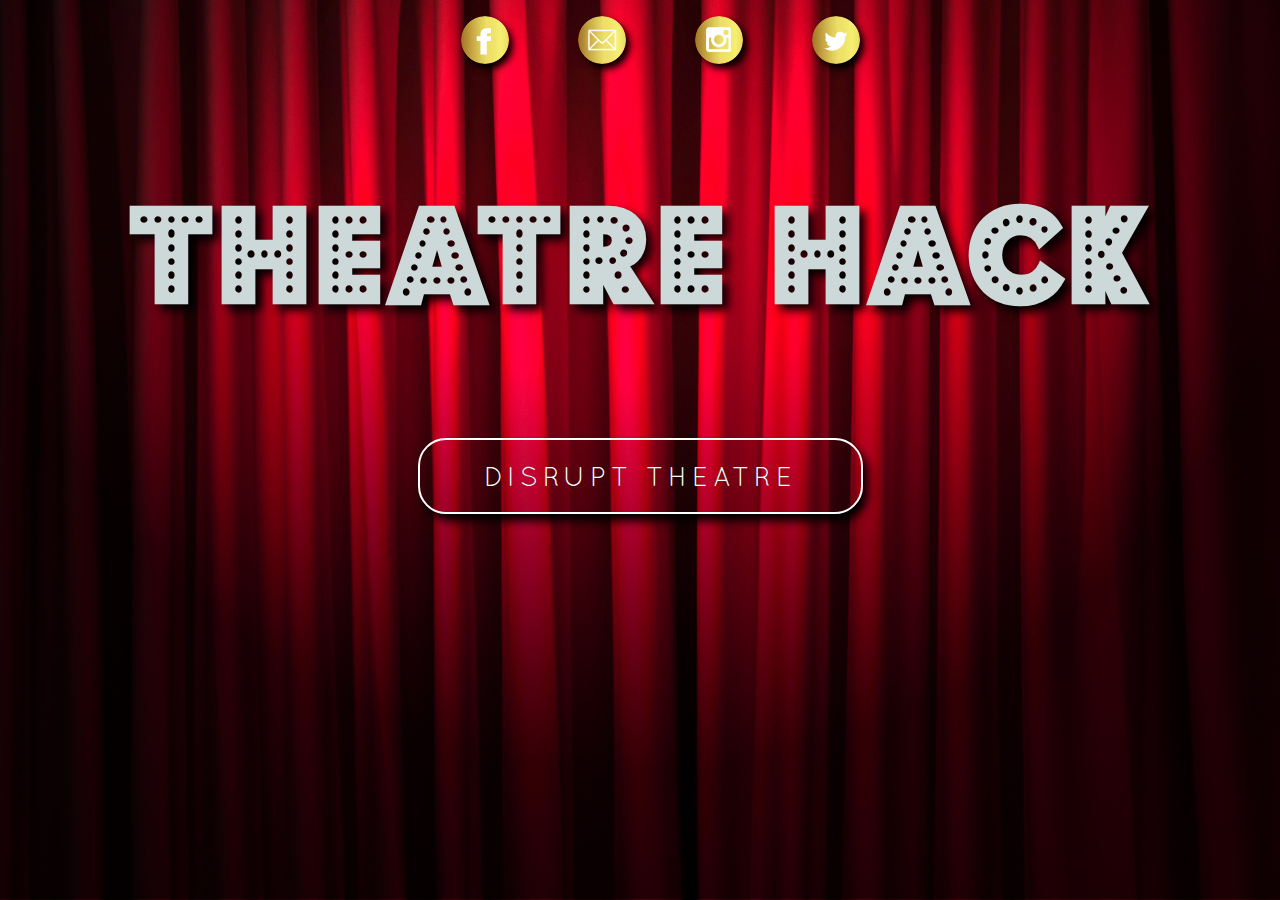
<file: index.html>
<!DOCTYPE HTML>
<html>
	<head>
        <meta name="viewport" content="width=device-width, initial-scale=1.0">
        <meta http-equiv="content-type" content="text/html; charset=ISO-8859-1">
        <meta content="width=device-width; initial-scale=1.0; maximum-scale=1.0;   user-scalable=0;" name="viewport">
        <header>
 		     <link rel="stylesheet" type="text/css" href="../static/style/index.css">

    <div class="socialbuttons">
    <ul li>
            <li><img src="../static/images/facebook.png"></li>
            <li><img src="../static/images/email.png"></li>
            <li><img src="../static/images/instagram.png"></li>
            <li><a target="_blank" href="https://twitter.com/TheatreHack_LDN"><img src="../static/images/twitter.png"></a></li>
    </ul li>
    </div>
 		
		<title>TheatreHack</title>
		
     
        </header>
	</head>
<body>
    <h1>theatre hack</h1>
       
    <a target="_blank" href="../templates/hackyourown.html" class="myButton">DISRUPT THEATRE</a>
    
    
</body>
</html>
</file>
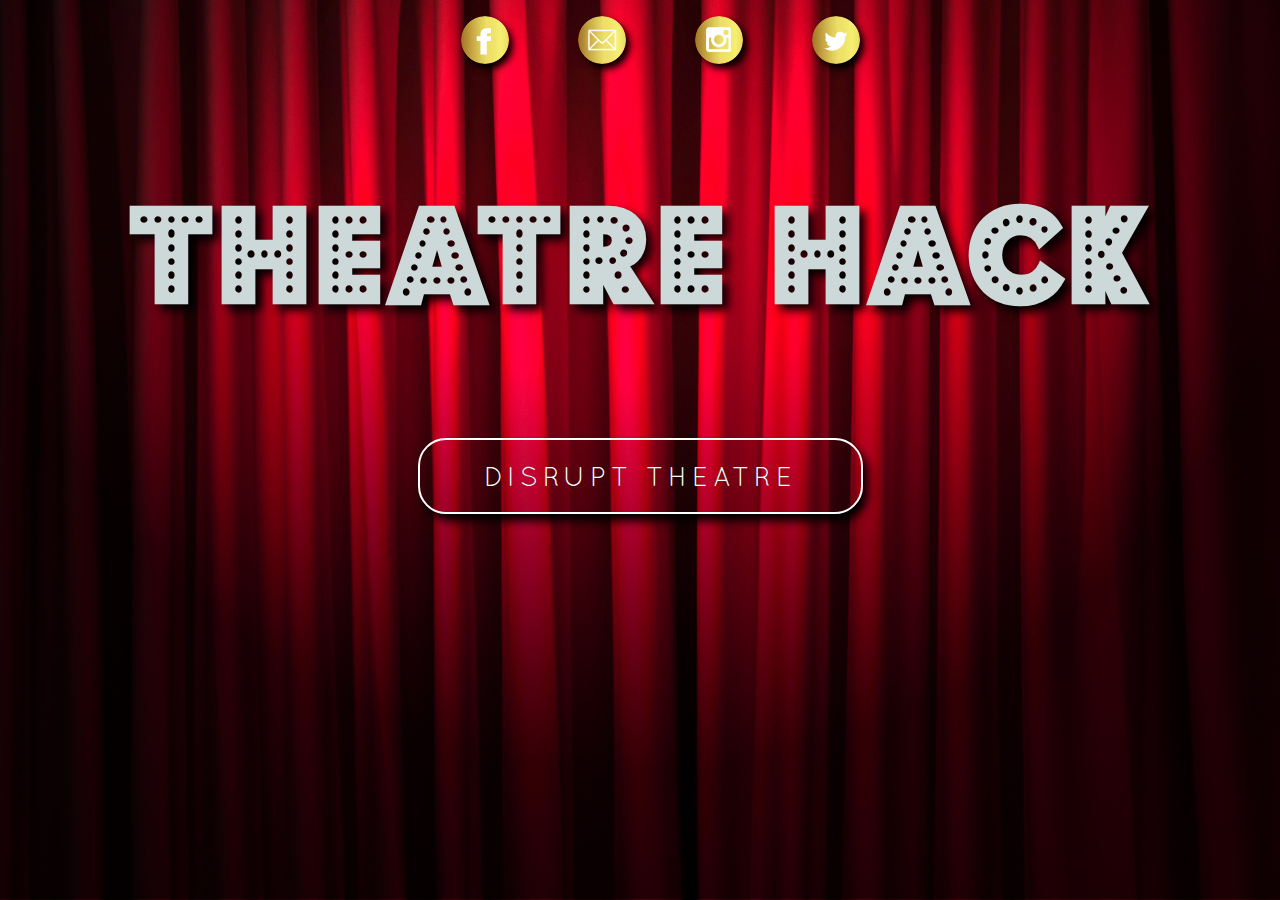
<file: templates/index.html>
<!DOCTYPE HTML>
<html>
	<head>
        <header>
 		     <link rel="stylesheet" type="text/css" href="../static/style/index.css">

    <div class="socialbuttons">
    <ul li>
            <li><img src="../static/images/facebook.png"></li>
            <li><img src="../static/images/email.png"></li>
            <li><img src="../static/images/instagram.png"></li>
            <li><a target="_blank" href="https://twitter.com/TheatreHack_LDN"><img src="../static/images/twitter.png"></a></li>
    </ul li>
    </div>
 		
		<title>TheatreHack</title>
		
     
        </header>
	</head>
<body>
    <h1>theatre hack</h1>
    <meta charset="utf-8">        
    <a target="_blank" href="hackyourown.html" class="myButton">DISRUPT THEATRE</a>
    
    
</body>
</html>
</file>
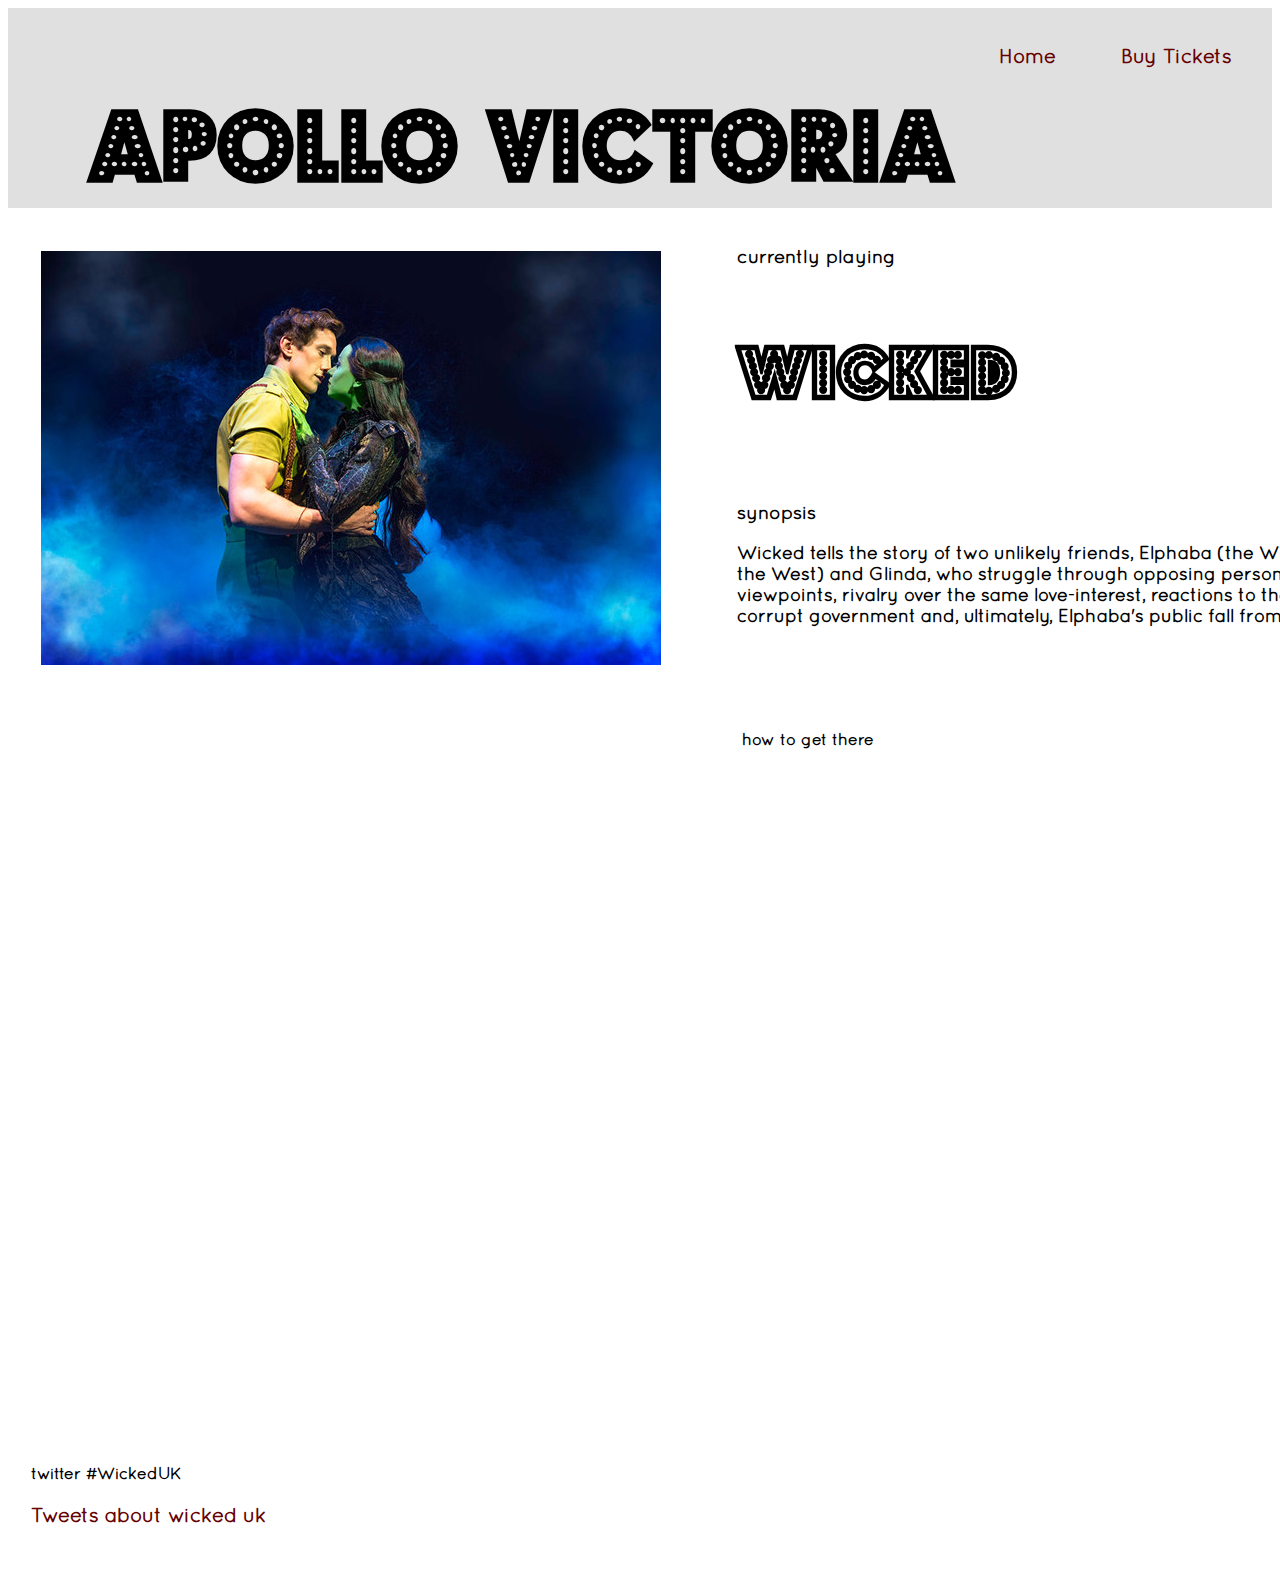
<file: templates/APOLLOVICTORIA.html>
<!doctype html>
<head>
	<link rel="stylesheet" type="text/css" href="../static/style/apollo.css">

	<header>
		<title>APOLLO VICTORIA</title>

		<h1>APOLLO VICTORIA</h1>
	<div class="topcorner">
		<ul li>
			<li><a href="DIY.html">Home</a></li>
			<li><a target="_blank" href="http://www.atgtickets.com/shows/wicked-tickets/">Buy Tickets</a></li>
		</ul li>
	</div>	
	</header>
</head>

<body>
	<div class="wrap">
	<div class= "picfix">
		<img src="../static/images/wicked.jpg">
	</div>
	<div class="what">
		<h3>currently playing</h3>
			<h2>WICKED</h2>
	</div>
	<div class="about">
		<h3>synopsis<h3>
			<p>Wicked tells the story of two unlikely friends, Elphaba (the Wicked Witch of the West) and Glinda, who struggle through opposing personalities and viewpoints, rivalry over the same love-interest, reactions to the Wizard's corrupt government and, ultimately, Elphaba's public fall from grace.</p>
	</div>

	<div class="google">
		<h4>how to get there</h4>
		
	<iframe
  width="550"
  height="625"
  frameborder="0" style="border:0"
  src="https://www.google.com/maps/embed/v1/place?key=AIzaSyCfXQSstVQLHJFhJORp_A5a0GEvn90v0sk
    &q=Apollo+Victoria,London+UK" allowfullscreen>
</iframe>
	

	

	</div>



	<div class="twitter">
		<h4>twitter #WickedUK<h4>

<a class="twitter-timeline" href="https://twitter.com/search?q=wicked%20uk" data-widget-id="710248565617135616">Tweets about wicked uk</a>
<script>!function(d,s,id){var js,fjs=d.getElementsByTagName(s)[0],p=/^http:/.test(d.location)?'http':'https';if(!d.getElementById(id)){js=d.createElement(s);js.id=id;js.src=p+"://platform.twitter.com/widgets.js";fjs.parentNode.insertBefore(js,fjs);}}(document,"script","twitter-wjs");</script>
	</div>
</div>
</body>
</html>
</file>
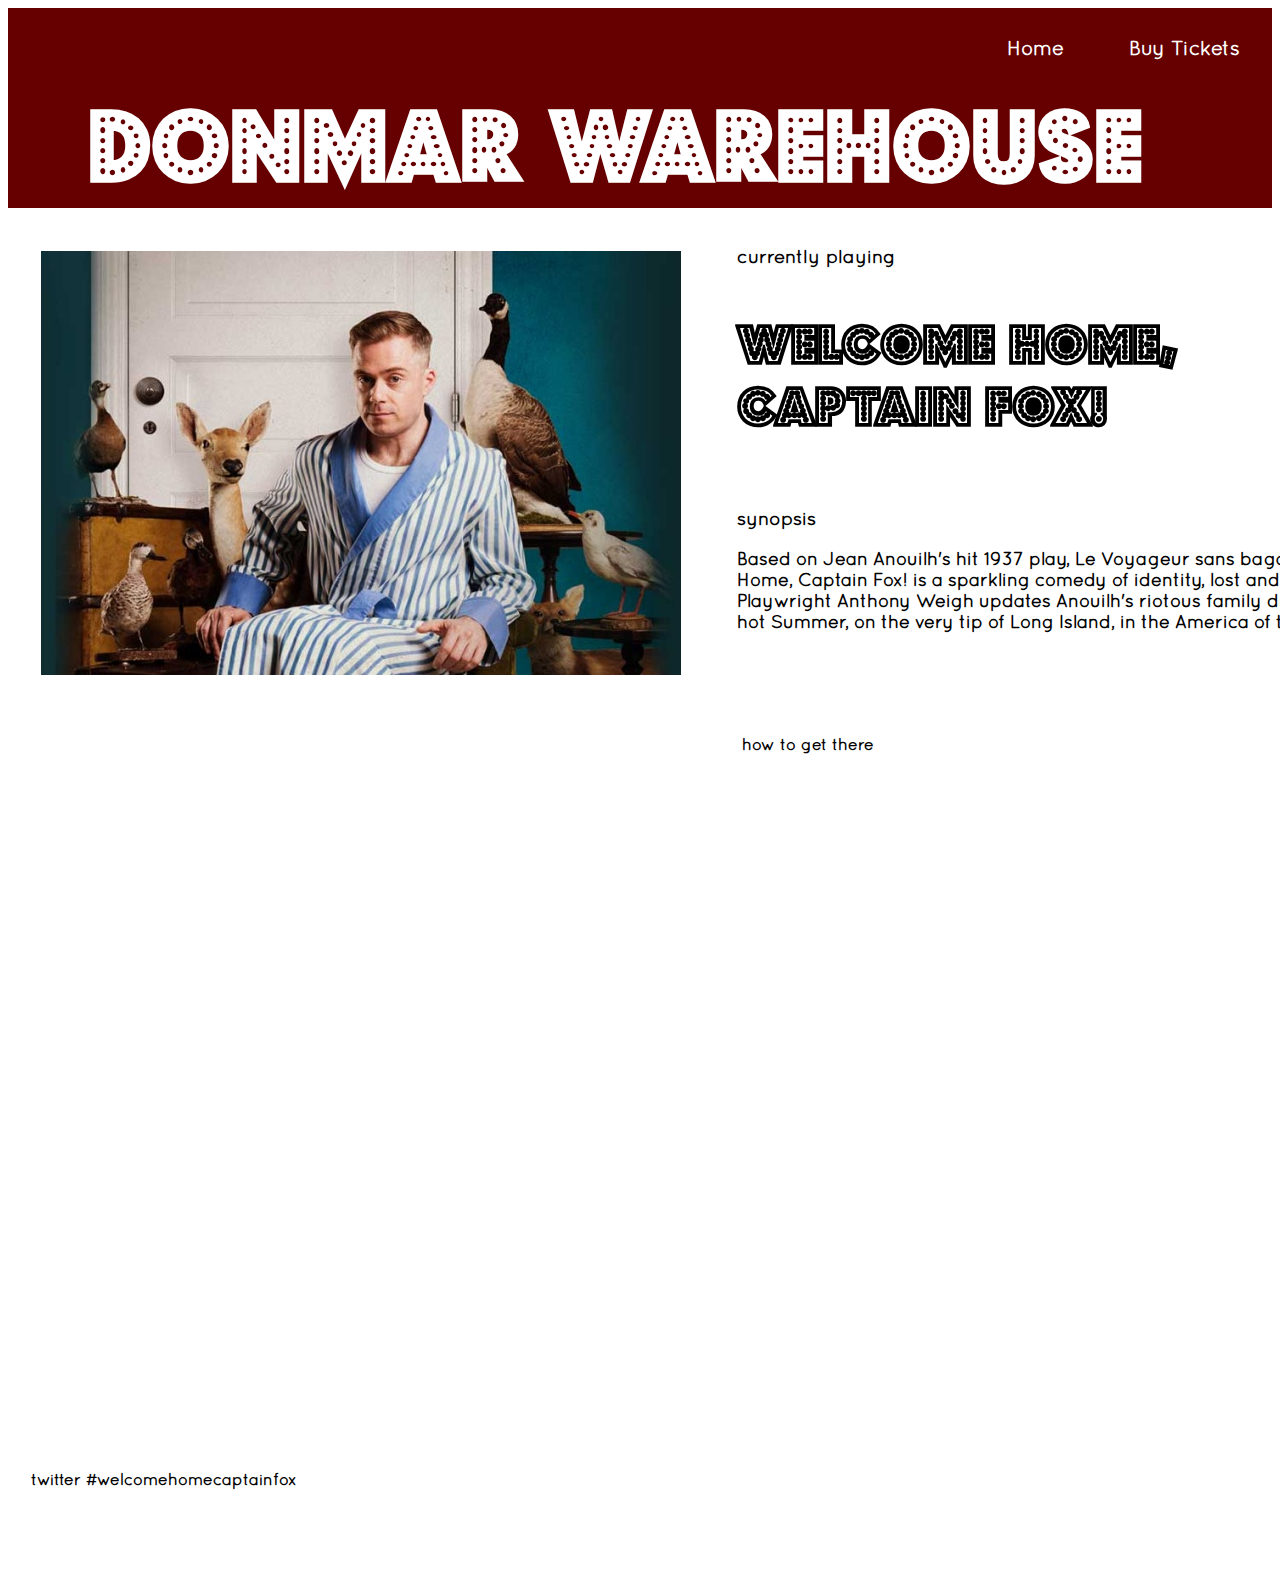
<file: templates/DONMAR.html>
<!doctype html>
<head>
	<link rel="stylesheet" type="text/css" href="../static/style/DONMAR.css">
	
	<header>
		<title>DONMAR WAREHOUSE</title>

		<h1>DONMAR WAREHOUSE</h1>
	<div class="topcorner">
		<ul li>
			<li><a href="DIY.html">Home</a></li>
			<li><a target="_blank" href="http://www.atgtickets.com/shows/welcome-home-captain-fox/donmar-warehouse/">Buy Tickets</a></li>
			
		</ul li>
	</div>	
	</header>
</head>

<body>
	<div class="wrap">
	<div class= "picfix">
		<img src="../static/images/fox2.jpg">
	</div>
	<div class="what">
		<h3>currently playing</h3>
			<h2>WELCOME HOME, CAPTAIN FOX!</h2>
	</div>
	<div class="about">
		<h3>synopsis<h3>
			<p>Based on Jean Anouilh's hit 1937 play, Le Voyageur sans bagage, Welcome Home, Captain Fox! is a sparkling comedy of identity, lost and found. Playwright Anthony Weigh updates Anouilh's riotous family drama to a long, hot Summer, on the very tip of Long Island, in the America of the late 1950's.</p>
	</div>

	<div class="google">
		<h4>how to get there</h4>
		
	<iframe
  width="550"
  height="625"
  frameborder="0" style="border:0"
  src="https://www.google.com/maps/embed/v1/place?key=AIzaSyCfXQSstVQLHJFhJORp_A5a0GEvn90v0sk
    &q=Donmar+Warehouse,London+UK" allowfullscreen>
	</iframe>
</div>

	<div class="twitter">
		<h4>twitter #welcomehomecaptainfox<h4>
	
	<a class="twitter-timeline" href="https://twitter.com/search?q=welcome%20home%20captain%20fox" data-widget-id="710196094198751233">Tweets about welcome home captain fox</a>
<script>!function(d,s,id){var js,fjs=d.getElementsByTagName(s)[0],p=/^http:/.test(d.location)?'http':'https';if(!d.getElementById(id)){js=d.createElement(s);js.id=id;js.src=p+"://platform.twitter.com/widgets.js";fjs.parentNode.insertBefore(js,fjs);}}(document,"script","twitter-wjs");</script>
	</div>
</div>



	
</div>
</body>
</html>
</file>
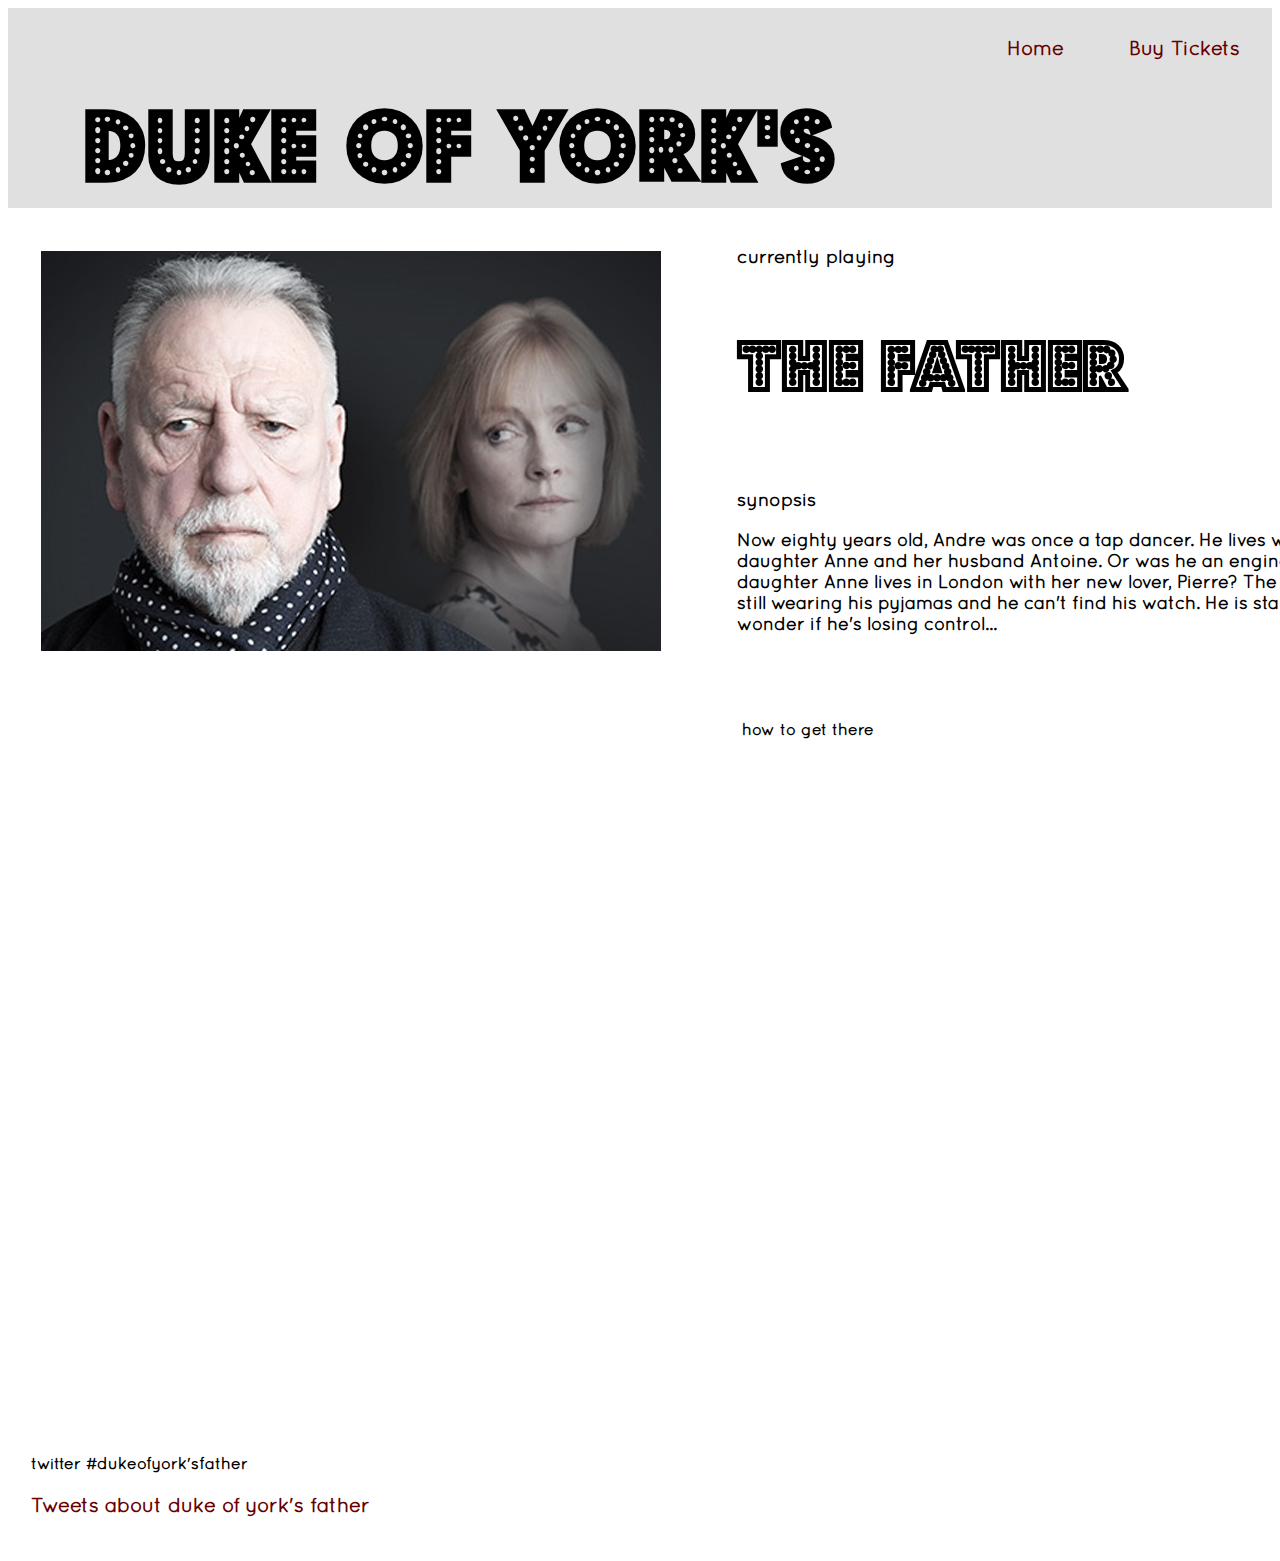
<file: templates/DUKE.html>
<!doctype html>
<head>
	<link rel="stylesheet" type="text/css" href="../static/style/duke.css">
	
	<header>
		<title>DUKE OF YORK'S</title>

		<h1>DUKE OF YORK'S</h1>
	<div class="topcorner">
		<ul li>
			<li><a href="DIY.html">Home</a></li>
			<li><a target="_blank" href="http://www.atgtickets.com/shows/the-father/duke-of-yorks/">Buy Tickets</a></li>
		</ul li>
	</div>	
	</header>
</head>

<body>
	<div class="wrap">
	<div class= "picfix">
		<img src="../static/images/father.jpg">
	</div>
	<div class="what">
		<h3>currently playing</h3>
			<h2>THE FATHER</h2>
	</div>
	<div class="about">
		<h3>synopsis<h3>
			<p>Now eighty years old, Andre was once a tap dancer. He lives with his daughter Anne and her husband Antoine. Or was he an engineer whose daughter Anne lives in London with her new lover, Pierre? The thing is, he is still wearing his pyjamas and he can't find his watch. He is starting to wonder if he's losing control...</p>
	</div>

	<div class="google">
		<h4>how to get there</h4>
<iframe
  width="550"
  height="625"
  frameborder="0" style="border:0"
  src="https://www.google.com/maps/embed/v1/place?key=AIzaSyA5THsX_uHifnlhXnBcAp-V0q1tS6ta8zQ
    &q=Duke+of+York's,LONDON+UK" allowfullscreen>
</iframe>

	</div>

	<div class="twitter">
		<h4>twitter #dukeofyork'sfather<h4>
	<a class="twitter-timeline" href="https://twitter.com/search?q=duke%20of%20york%27s%20father" data-widget-id="710257147997765633">Tweets about duke of york's father</a>
<script>!function(d,s,id){var js,fjs=d.getElementsByTagName(s)[0],p=/^http:/.test(d.location)?'http':'https';if(!d.getElementById(id)){js=d.createElement(s);js.id=id;js.src=p+"://platform.twitter.com/widgets.js";fjs.parentNode.insertBefore(js,fjs);}}(document,"script","twitter-wjs");</script>
	</div>
</div>
</body>
</html>
</file>
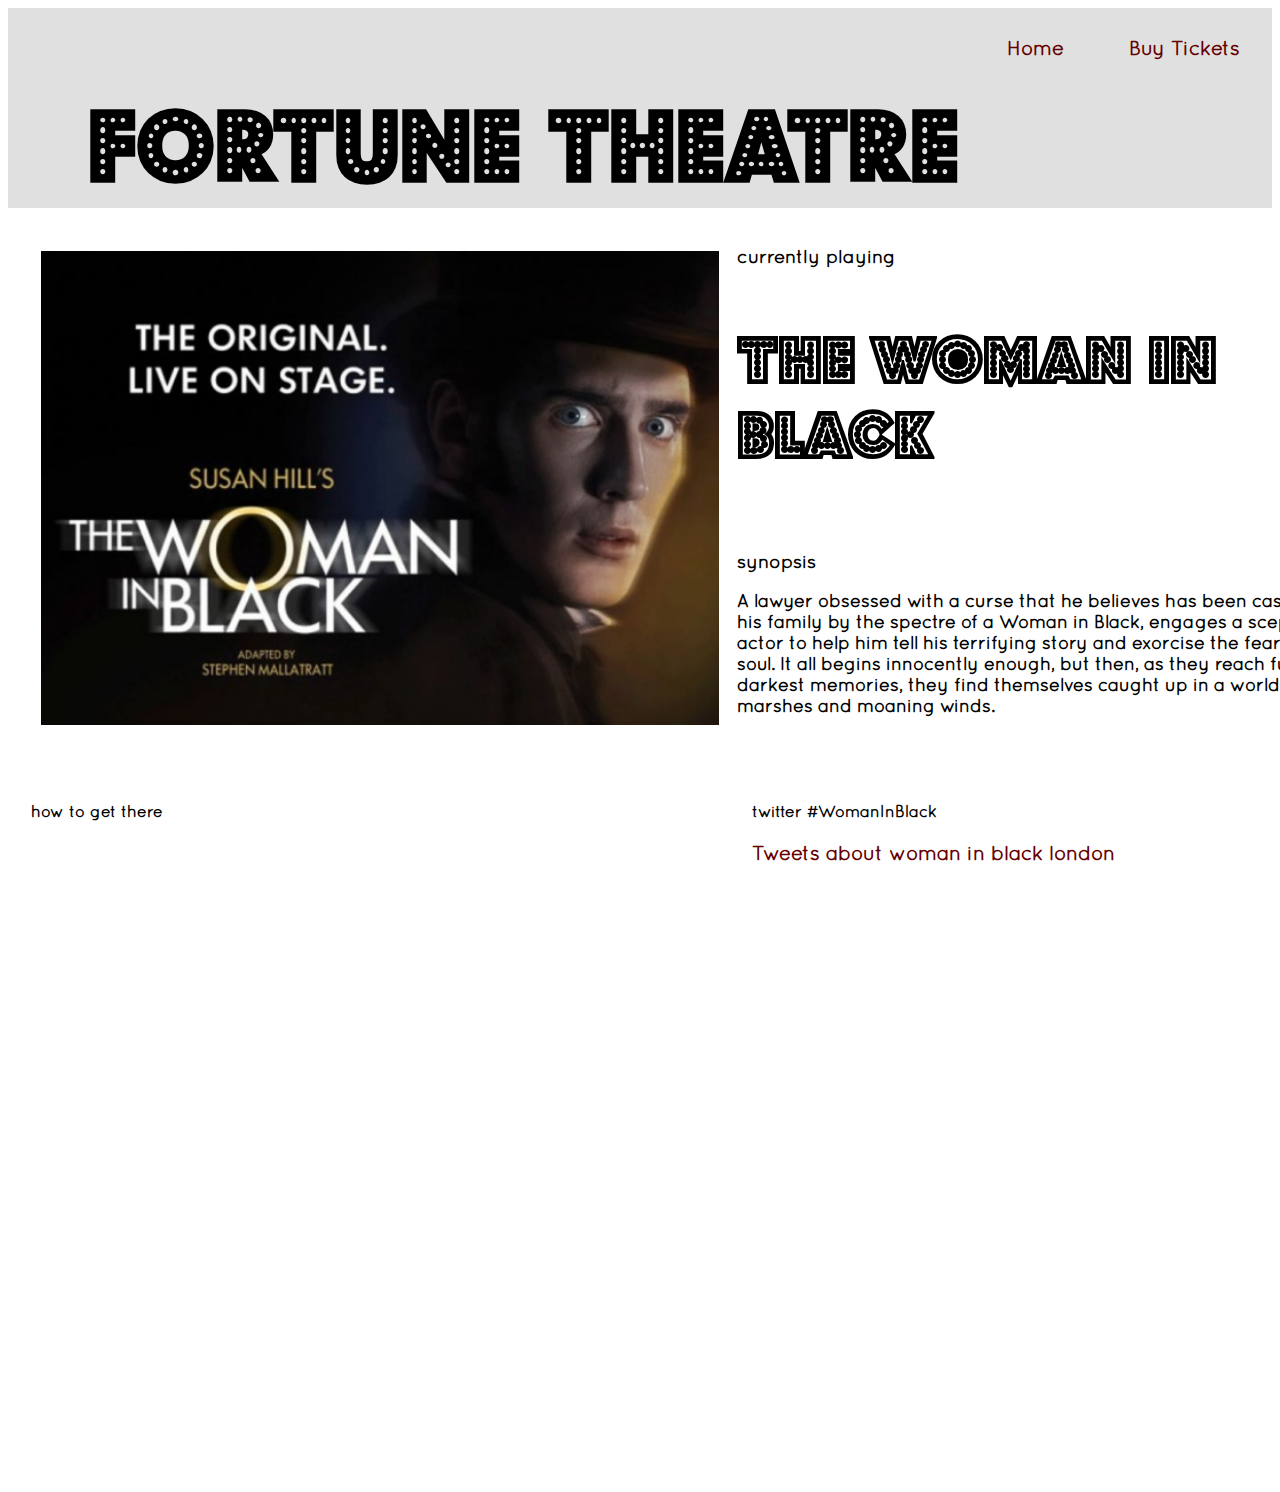
<file: templates/FORTUNE.html>
<!doctype html>
<head>
	<link rel="stylesheet" type="text/css" href="../static/style/fortune.css">
	
	<header>
		<title>FORTUNE</title>

		<h1>FORTUNE THEATRE</h1>
	<div class="topcorner">
		<ul li>
			<li><a href="DIY.html">Home</a></li>
			<li><a target="_blank" href="http://www.atgtickets.com/venues/fortune-theatre/">Buy Tickets</a></li>
		</ul li>
	</div>	
	</header>
</head>

<body>
	<div class="wrap">
	<div class= "picfix">
		<img src="../static/images/woman.jpg">
	</div>
	<div class="what">
		<h3>currently playing</h3>
			<h2>THE WOMAN IN BLACK</h2>
	</div>
	<div class="about">
		<h3>synopsis<h3>
			<p>A lawyer obsessed with a curse that he believes has been cast over him and his family by the spectre of a Woman in Black, engages a sceptical young actor to help him tell his terrifying story and exorcise the fear that grips his soul. It all begins innocently enough, but then, as they reach further into his darkest memories, they find themselves caught up in a world of eerie marshes and moaning winds.</p>
	</div>

	<div class="google">
		<h4>how to get there</h4>
<iframe
  width="550"
  height="625"
  frameborder="0" style="border:0"
  src="https://www.google.com/maps/embed/v1/place?key=AIzaSyA5THsX_uHifnlhXnBcAp-V0q1tS6ta8zQ
    &q=Fortune+Theatre,London+UK" allowfullscreen>
</iframe>

	</div>

	<div class="twitter #thewomaninblacktheatre">
		<h4>twitter #WomanInBlack<h4>
<a class="twitter-timeline" href="https://twitter.com/search?q=woman%20in%20black%20london" data-widget-id="710257968663674880">Tweets about woman in black london</a>
<script>!function(d,s,id){var js,fjs=d.getElementsByTagName(s)[0],p=/^http:/.test(d.location)?'http':'https';if(!d.getElementById(id)){js=d.createElement(s);js.id=id;js.src=p+"://platform.twitter.com/widgets.js";fjs.parentNode.insertBefore(js,fjs);}}(document,"script","twitter-wjs");</script>


	</div>
</div>
</body>
</html>
</file>
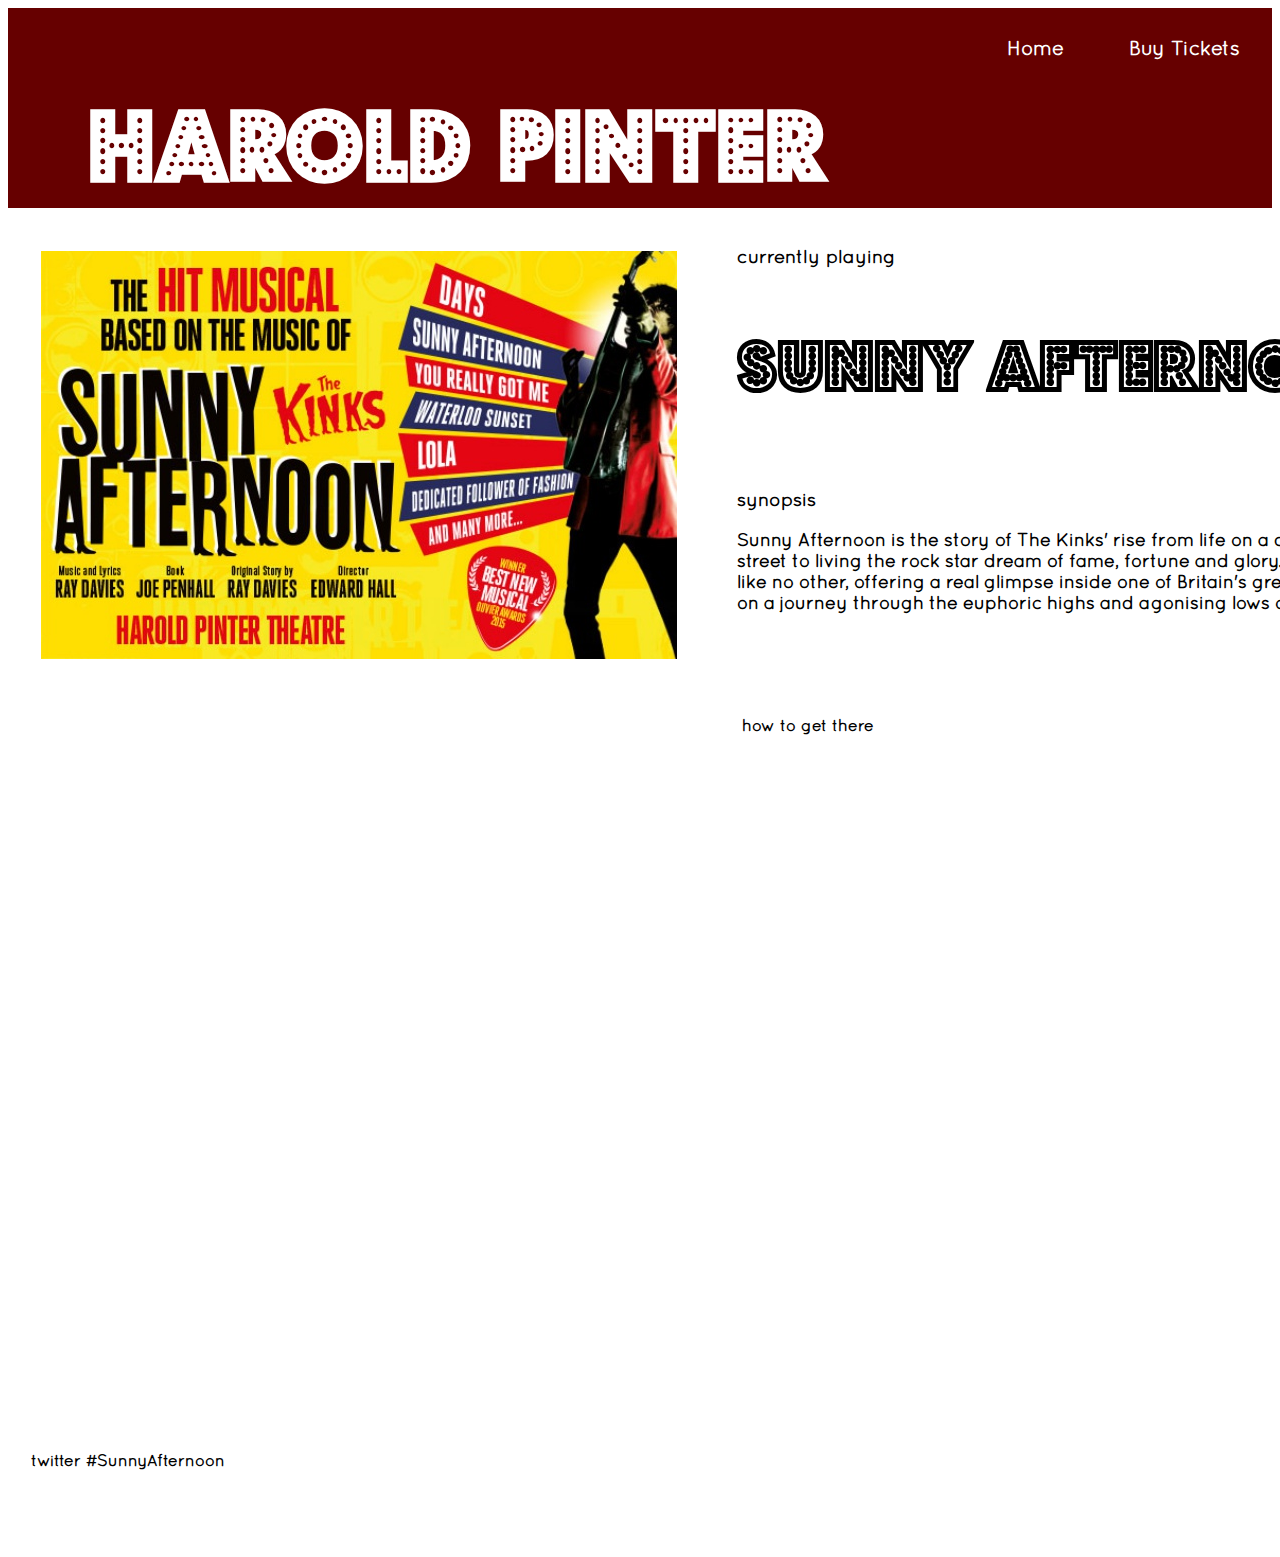
<file: templates/HAROLD.html>
<!doctype html>
<head>
	<link rel="stylesheet" type="text/css" href="../static/style/harold.css">
	
	<header>
		<title>HAROLD PINTER</title>

		<h1>HAROLD PINTER</h1>
	<div class="topcorner">
		<ul li>
			<li><a href="DIY.html">Home</a></li>
			<li><a target="_blank" href="http://www.atgtickets.com/shows/sunny-afternoon/harold-pinter-theatre/">Buy Tickets</a></li>
		</ul li>
	</div>	
	</header>
</head>

<body>
	<div class="wrap">
	<div class= "picfix">
		<img src="../static/images/sunny.jpg">
	</div>
	<div class="what">
		<h3>currently playing</h3>
			<h2>SUNNY AFTERNOON</h2>
	</div>
	<div class="about">
		<h3>synopsis<h3>
			<p>Sunny Afternoon is the story of The Kinks' rise from life on a dead end street to living the rock star dream of fame, fortune and glory. It's a musical like no other, offering a real glimpse inside one of Britain's greatest bands, on a journey through the euphoric highs and agonising lows of pop success.</p>
	</div>

	<div class="google">
		<h4>how to get there</h4>
			<iframe
  width="550"
  height="625"
  frameborder="0" style="border:0"
  src="https://www.google.com/maps/embed/v1/place?key=AIzaSyCfXQSstVQLHJFhJORp_A5a0GEvn90v0sk
    &q=Harold+Pinter+Theatre,London+UK" allowfullscreen>
</iframe>
	

	

	</div>

	<div class="twitter">
		<h4>twitter #SunnyAfternoon<h4>

<a class="twitter-timeline" href="https://twitter.com/search?q=kinks%20musical" data-widget-id="710259303635099648">Tweets about kinks musical</a>
<script>!function(d,s,id){var js,fjs=d.getElementsByTagName(s)[0],p=/^http:/.test(d.location)?'http':'https';if(!d.getElementById(id)){js=d.createElement(s);js.id=id;js.src=p+"://platform.twitter.com/widgets.js";fjs.parentNode.insertBefore(js,fjs);}}(document,"script","twitter-wjs");</script>

			
			
	</div>
</div>
</body>
</html>
</file>
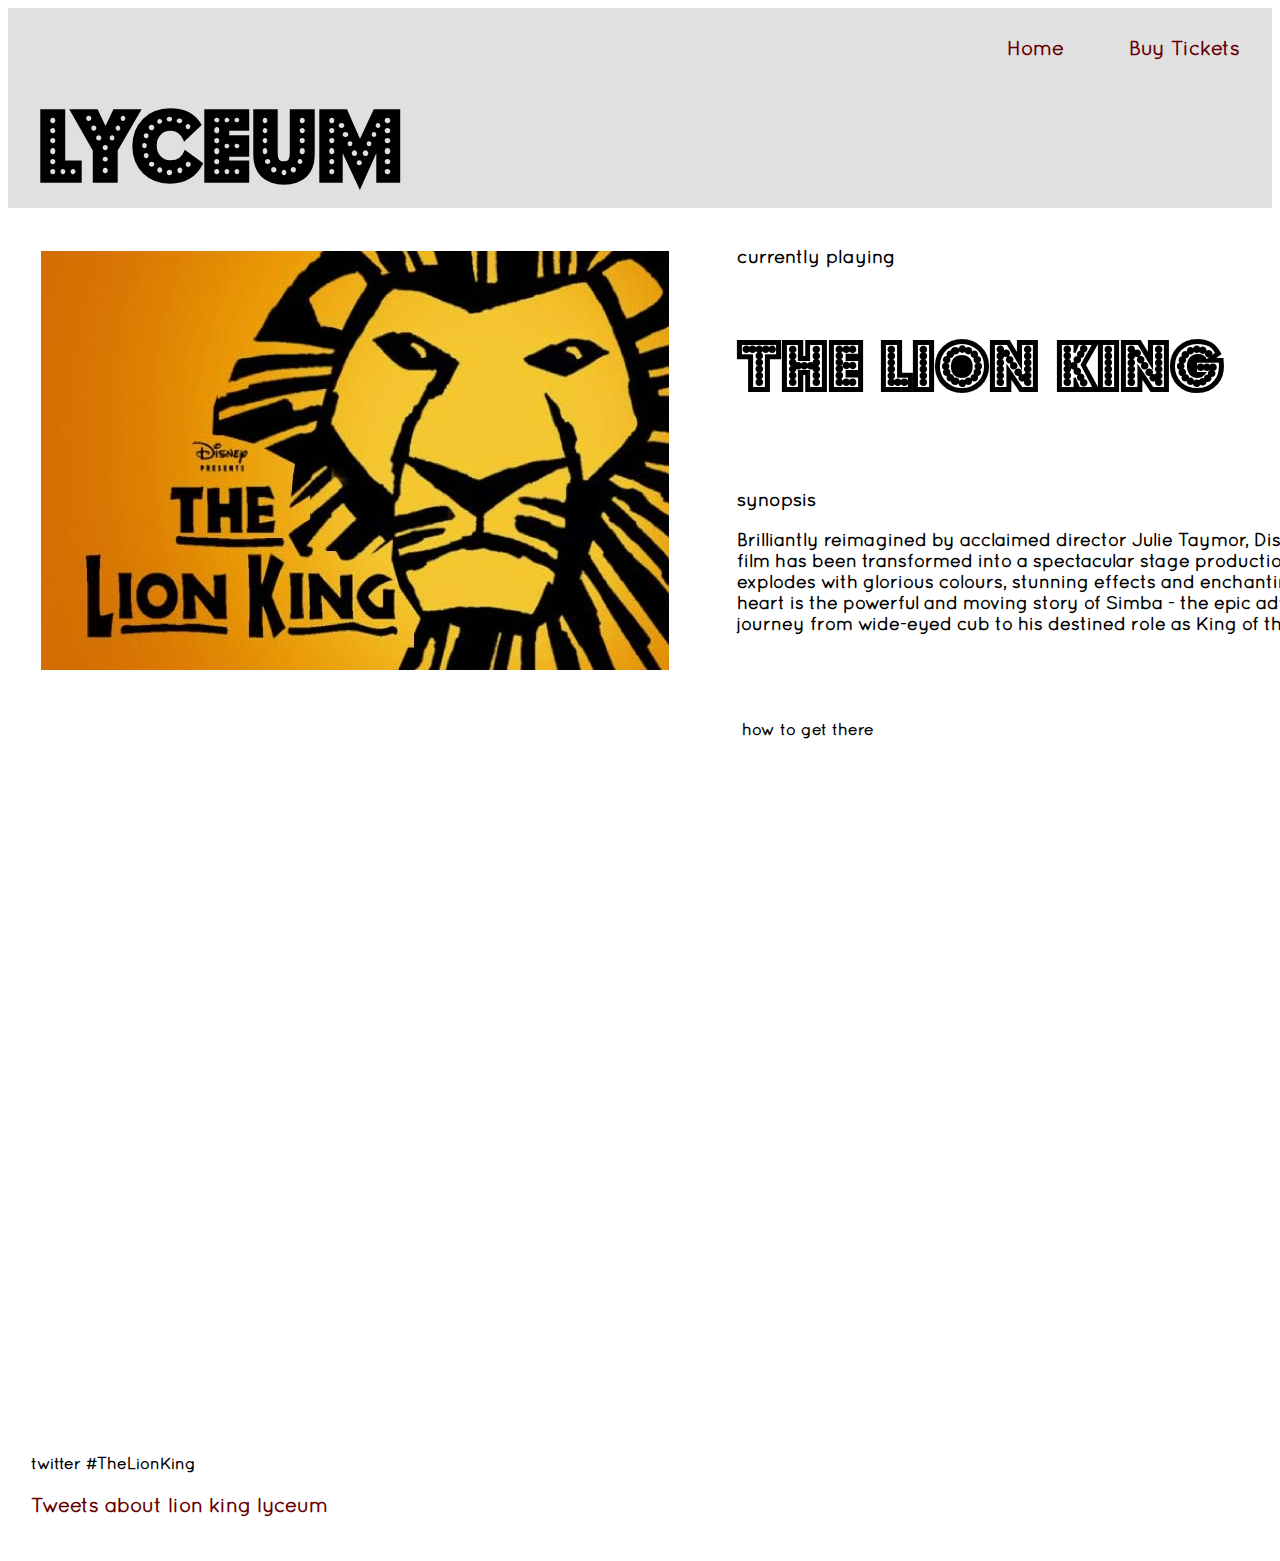
<file: templates/LYCEUM.html>
<!doctype html>
<head>
	<link rel="stylesheet" type="text/css" href="../static/style/lyceum.css">
	<meta name=viewport content='width=700'>
	
	<header>
		<title>LYCEUM</title>

		<h1>LYCEUM</h1>
	<div class="topcorner">
		<ul li>
			<li><a href="DIY.html">Home</a></li>
			<li><a target="_blank" href="http://www.atgtickets.com/shows/the-lion-king-london/lyceum-theatre/">Buy Tickets</a></li>
		</ul li>
	</div>
	</header>
</head>

<body>
	<div class="wrap">
	<div class= "picfix">
		<img src="../static/images/lion.jpg">
	</div>
	<div class="what">
		<h3>currently playing</h3>
			<h2>THE LION KING</h2>
	</div>
	<div class="about">
		<h3>synopsis<h3>
			<p>Brilliantly reimagined by acclaimed director Julie Taymor, Disney's beloved film has been transformed into a spectacular stage production that explodes with glorious colours, stunning effects and enchanting music. At its heart is the powerful and moving story of Simba - the epic adventure of his journey from wide-eyed cub to his destined role as King of the Pridelands</p>
	</div>

	<div class="google">
		<h4>how to get there</h4>
<iframe
  width="550"
  height="625"
  frameborder="0" style="border:0"
  src="https://www.google.com/maps/embed/v1/place?key=AIzaSyA5THsX_uHifnlhXnBcAp-V0q1tS6ta8zQ
    &q=LYCEUM+THEATRE,London+UK" allowfullscreen>
</iframe>
	</div>

	<div class="twitter #lion king lyceum">
		<h4>twitter #TheLionKing<h4>
<a class="twitter-timeline" href="https://twitter.com/search?q=lion%20king%20lyceum" data-widget-id="710260523707793409">Tweets about lion king lyceum</a>
<script>!function(d,s,id){var js,fjs=d.getElementsByTagName(s)[0],p=/^http:/.test(d.location)?'http':'https';if(!d.getElementById(id)){js=d.createElement(s);js.id=id;js.src=p+"://platform.twitter.com/widgets.js";fjs.parentNode.insertBefore(js,fjs);}}(document,"script","twitter-wjs");</script>

	</div>
</div>
</body>
</html>
</file>
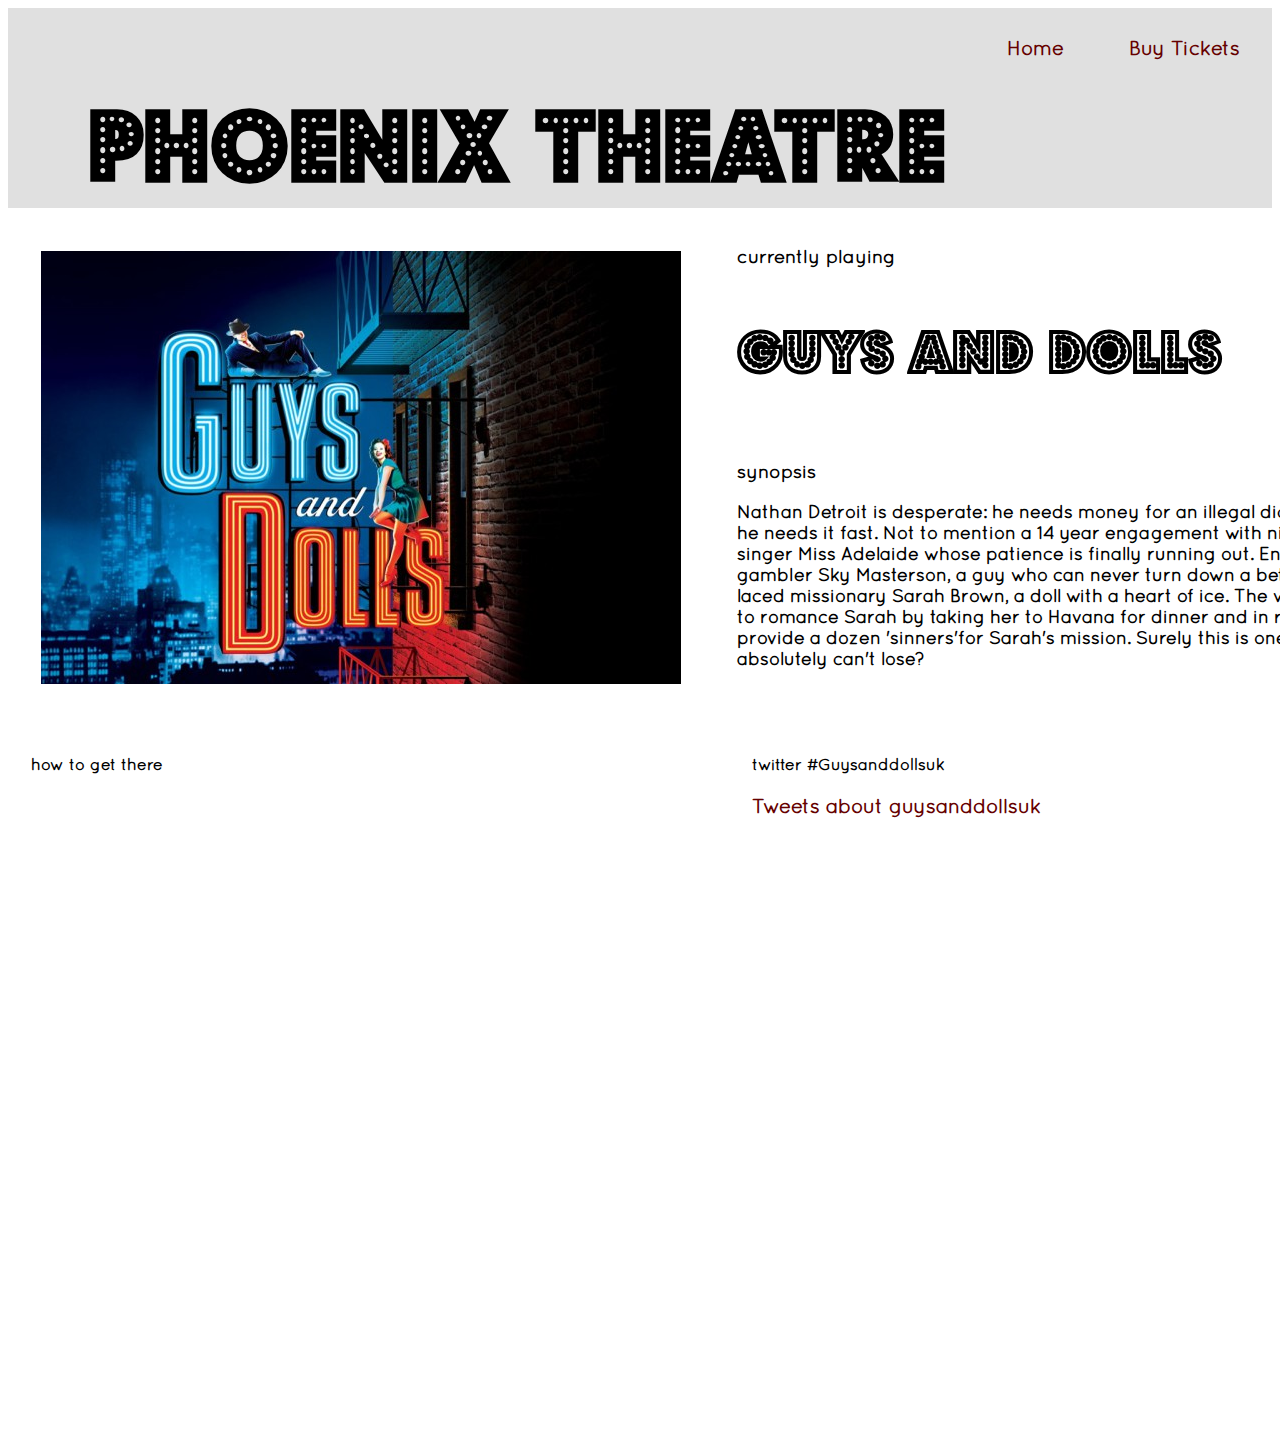
<file: templates/PHOENIX.html>
<!doctype html>
<head>
	<link rel="stylesheet" type="text/css" href="../static/style/PHOENIX.css">
<meta name="viewport" content="initial-scale=1.0">
    <meta charset="utf-8">
	<header>
		<title>PHOENIX</title>

		<h1>PHOENIX THEATRE</h1>
	<div class="topcorner">
		<ul li>
			<li><a href="index.html">Home</a></li>
			<li><a target="_blank" href="http://www.atgtickets.com/shows/guys-and-dolls/phoenix-theatre/">Buy Tickets</a></li>
		</ul li>
	</div>	
	</header>
</head>

<body>
	<div class="wrap">
	<div class= "picfix">
		<img src="../static/images/guys.jpg">
	</div>
	<div class="what">
		<h3>currently playing</h3>
			<h2>GUYS AND DOLLS</h2>
	</div>
	<div class="about">
		<h3>synopsis<h3>
			<p>Nathan Detroit is desperate: he needs money for an illegal dice game, and he needs it fast. Not to mention a 14 year engagement with night-club singer Miss Adelaide whose patience is finally running out. Enter notorious gambler Sky Masterson, a guy who can never turn down a bet, and straight-laced missionary Sarah Brown, a doll with a heart of ice. The wager: Sky has to romance Sarah by taking her to Havana for dinner and in return he'll provide a dozen 'sinners'for Sarah's mission. Surely this is one bet Nathan absolutely can't lose?</p>
	</div>


	<div class="google">
		<h4>how to get there</h4>
	<iframe
  width="550"
  height="625"
  frameborder="0" style="border:0"
  src="https://www.google.com/maps/embed/v1/place?key=AIzaSyCfXQSstVQLHJFhJORp_A5a0GEvn90v0sk
    &q=Pheonix+Theatre,London+UK" allowfullscreen>
</iframe>
	</div>


	<div class="twitter">
		<h4>twitter #Guysanddollsuk<h4>

<a class="twitter-timeline" href="https://twitter.com/search?q=guysanddollsuk" data-widget-id="710203697075195904">Tweets about guysanddollsuk</a>
<script>!function(d,s,id){var js,fjs=d.getElementsByTagName(s)[0],p=/^http:/.test(d.location)?'http':'https';if(!d.getElementById(id)){js=d.createElement(s);js.id=id;js.src=p+"://platform.twitter.com/widgets.js";fjs.parentNode.insertBefore(js,fjs);}}(document,"script","twitter-wjs");</script>
	</div>
</div>
</body>
</html>
</file>
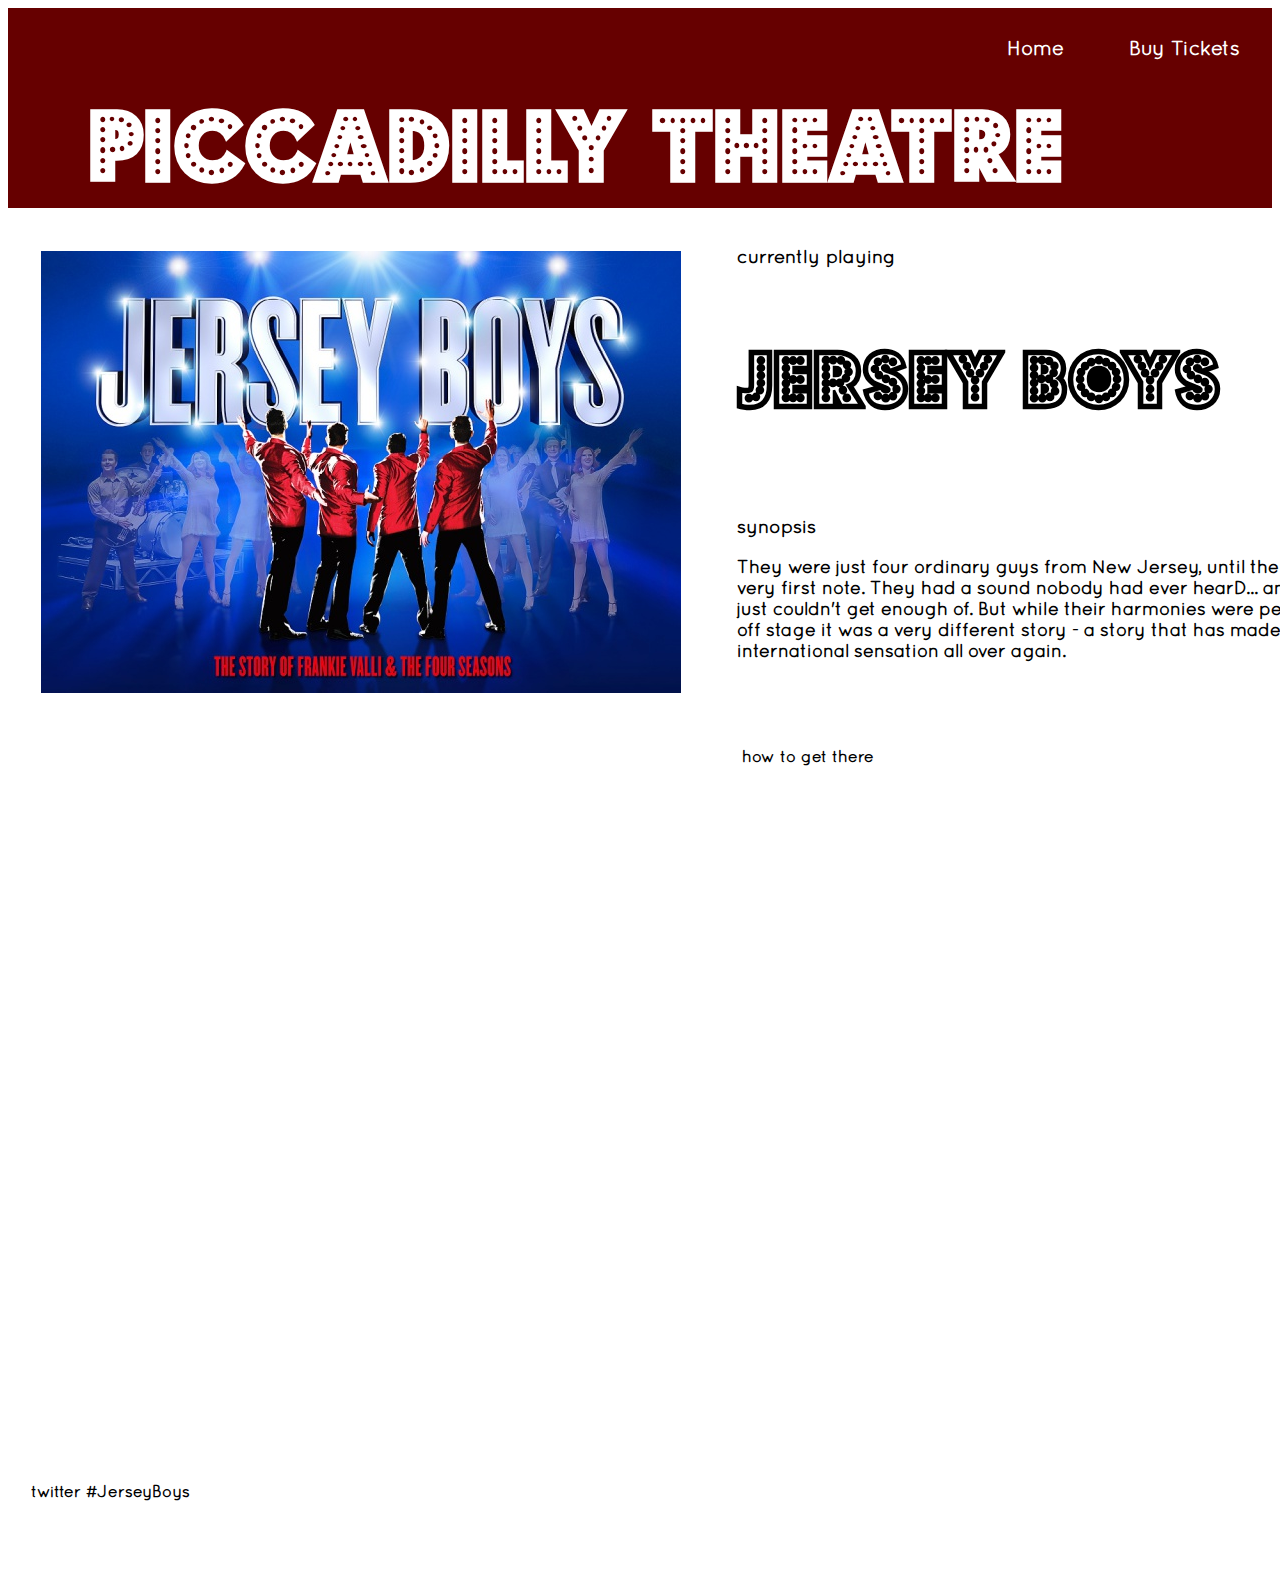
<file: templates/PICCADILLY.html>
<!doctype html>
<head>
	<link rel="stylesheet" type="text/css" href="../static/style/piccadilly.css">
	
	<header>
		<title>PICCADILLY THEATRE</title>

		<h1>PICCADILLY THEATRE</h1>
	<div class="topcorner">
		<ul li>
			<li><a href="DIY.html">Home</a></li>
			<li><a target="_blank" href="http://www.atgtickets.com/shows/jersey-boys/piccadilly-theatre/">Buy Tickets</a></li>
		</ul li>
	</div>	
	</header>
</head>

<body>
	<div class="wrap">
	<div class= "picfix">
		<img src="../static/images/jersey.jpg">
	</div>
	<div class="what">
		<h3>currently playing</h3>
			<h2>JERSEY BOYS</h2>
	</div>
	<div class="about">
		<h3>synopsis<h3>
			<p>They were just four ordinary guys from New Jersey, until they sang their very first note. They had a sound nobody had ever hearD... and the radio just couldn't get enough of. But while their harmonies were perfect on stage, off stage it was a very different story - a story that has made them an international sensation all over again.</p>
	</div>

	<div class="google">
		<h4>how to get there</h4>
<iframe
  width="550"
  height="625"
  frameborder="0" style="border:0"
  src="https://www.google.com/maps/embed/v1/place?key=AIzaSyA5THsX_uHifnlhXnBcAp-V0q1tS6ta8zQ
    &q=PICCADILLY+THEATRE,LONDON+UK" allowfullscreen>
</iframe>

	</div>

	<div class="twitter">
		<h4>twitter #JerseyBoys<h4>
<a class="twitter-timeline" href="https://twitter.com/search?q=jersey%20boys%20musical%20" data-widget-id="710264837155262466">Tweets about jersey boys musical </a>
<script>!function(d,s,id){var js,fjs=d.getElementsByTagName(s)[0],p=/^http:/.test(d.location)?'http':'https';if(!d.getElementById(id)){js=d.createElement(s);js.id=id;js.src=p+"://platform.twitter.com/widgets.js";fjs.parentNode.insertBefore(js,fjs);}}(document,"script","twitter-wjs");</script>

	</div>
</div>
</body>
</html>
</file>
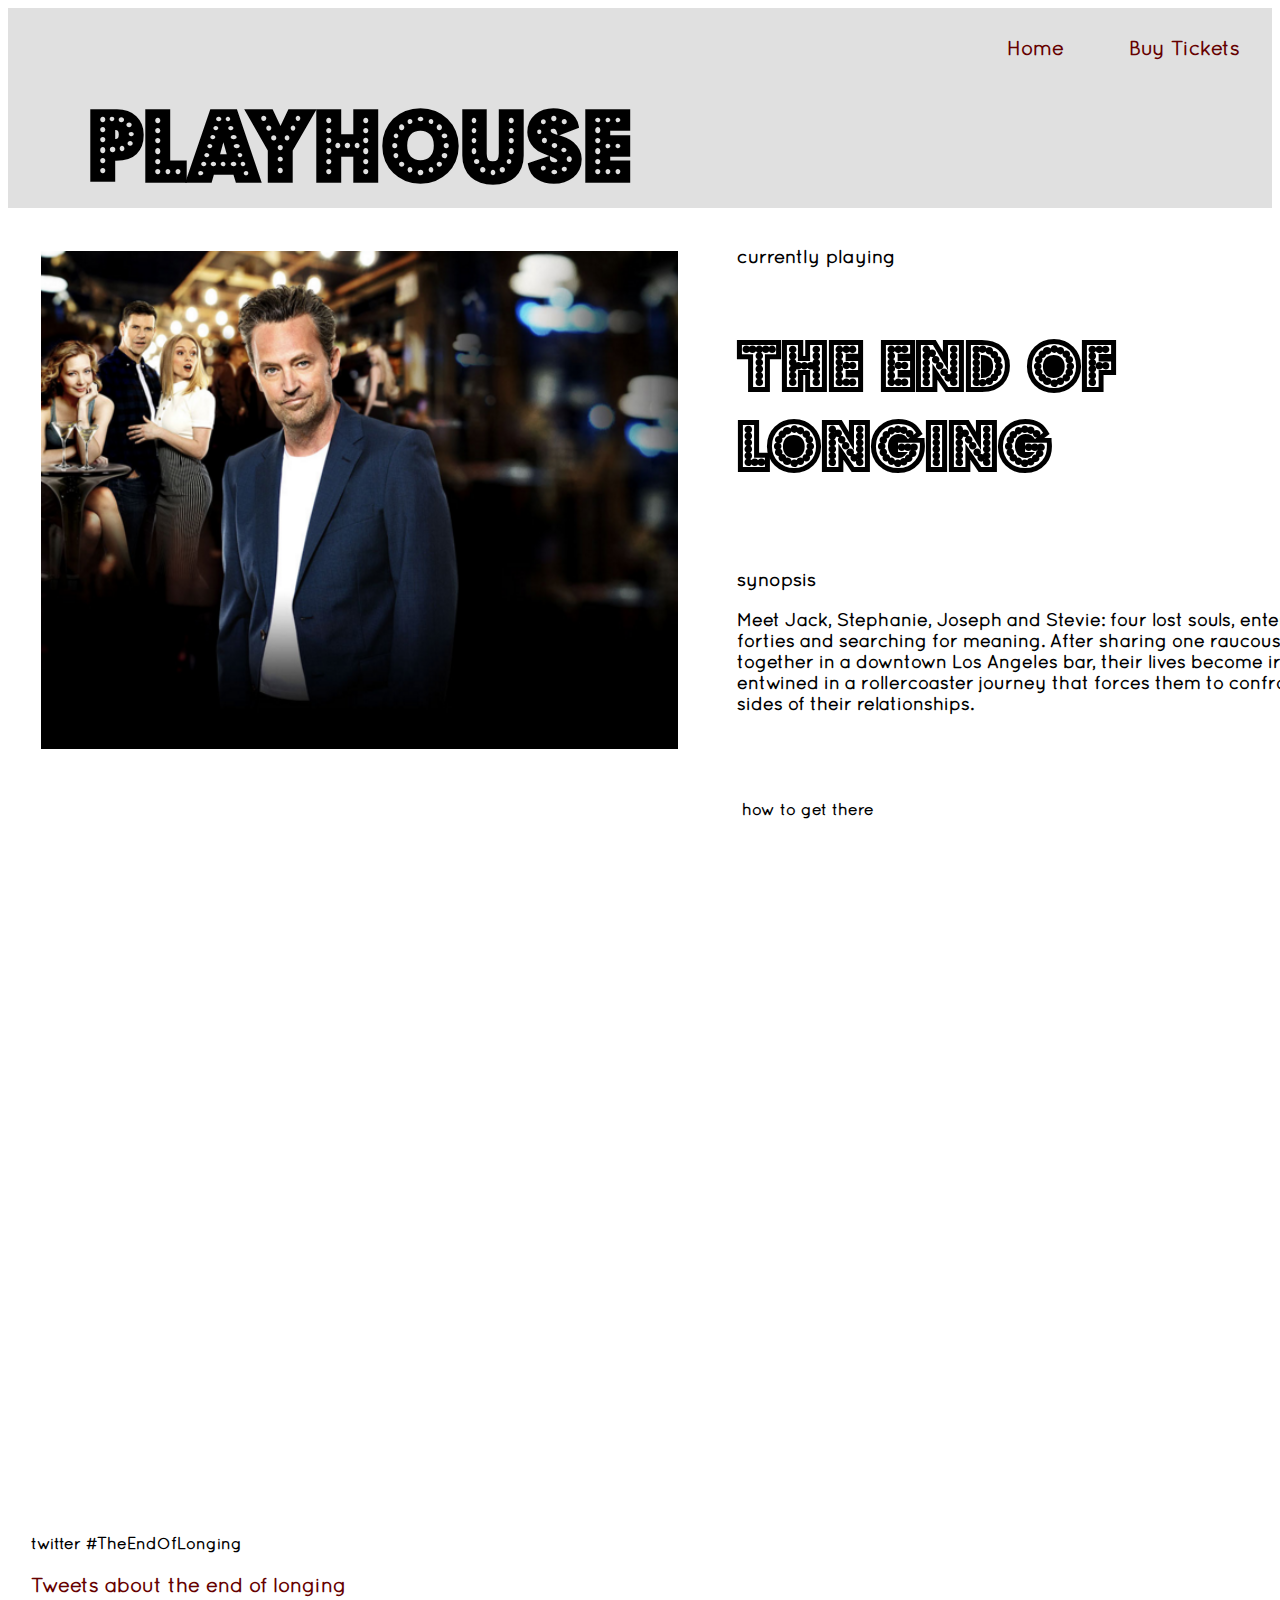
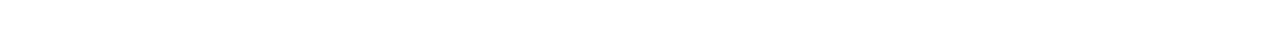
<file: templates/PLAYHOUSE.html>
<!doctype html>
<head>
	<link rel="stylesheet" type="text/css" href="../static/style/playhouse.css">
	
	<header>
		<title>PLAYHOUSE</title>

		<h1>PLAYHOUSE</h1>
	<div class="topcorner">
		<ul li>
			<li><a href="DIY.html">Home</a></li>
			<li><a target="_blank" href="http://www.atgtickets.com/shows/the-end-of-longing/playhouse-theatre/">Buy Tickets</a></li>
		</ul li>
	</div>	
	</header>
</head>

<body>
	<div class="wrap">
	<div class= "picfix">
		<img src="../static/images/longing.png">
	</div>
	<div class="what">
		<h3>currently playing</h3>
			<h2>THE END OF LONGING</h2>
	</div>
	<div class="about">
		<h3>synopsis<h3>
			<p>Meet Jack, Stephanie, Joseph and Stevie: four lost souls, entering their forties and searching for meaning. After sharing one raucous night together in a downtown Los Angeles bar, their lives become irreversibly entwined in a rollercoaster journey that forces them to confront the darker sides of their relationships.</p>
	</div>

	<div class="google">
		<h4>how to get there</h4>
<iframe
  width="550"
  height="625"
  frameborder="0" style="border:0"
  src="https://www.google.com/maps/embed/v1/place?key=AIzaSyA5THsX_uHifnlhXnBcAp-V0q1tS6ta8zQ
    &q=Playhouse+Theatre,London+UK" allowfullscreen>
</iframe>

	</div>

	<div class="twitter #">
		<h4>twitter #TheEndOfLonging<h4>
<a class="twitter-timeline" href="https://twitter.com/search?q=the%20end%20of%20longing" data-widget-id="710265505484038144">Tweets about the end of longing</a>
<script>!function(d,s,id){var js,fjs=d.getElementsByTagName(s)[0],p=/^http:/.test(d.location)?'http':'https';if(!d.getElementById(id)){js=d.createElement(s);js.id=id;js.src=p+"://platform.twitter.com/widgets.js";fjs.parentNode.insertBefore(js,fjs);}}(document,"script","twitter-wjs");</script>

	</div>
</div>
</body>
</html>
</file>
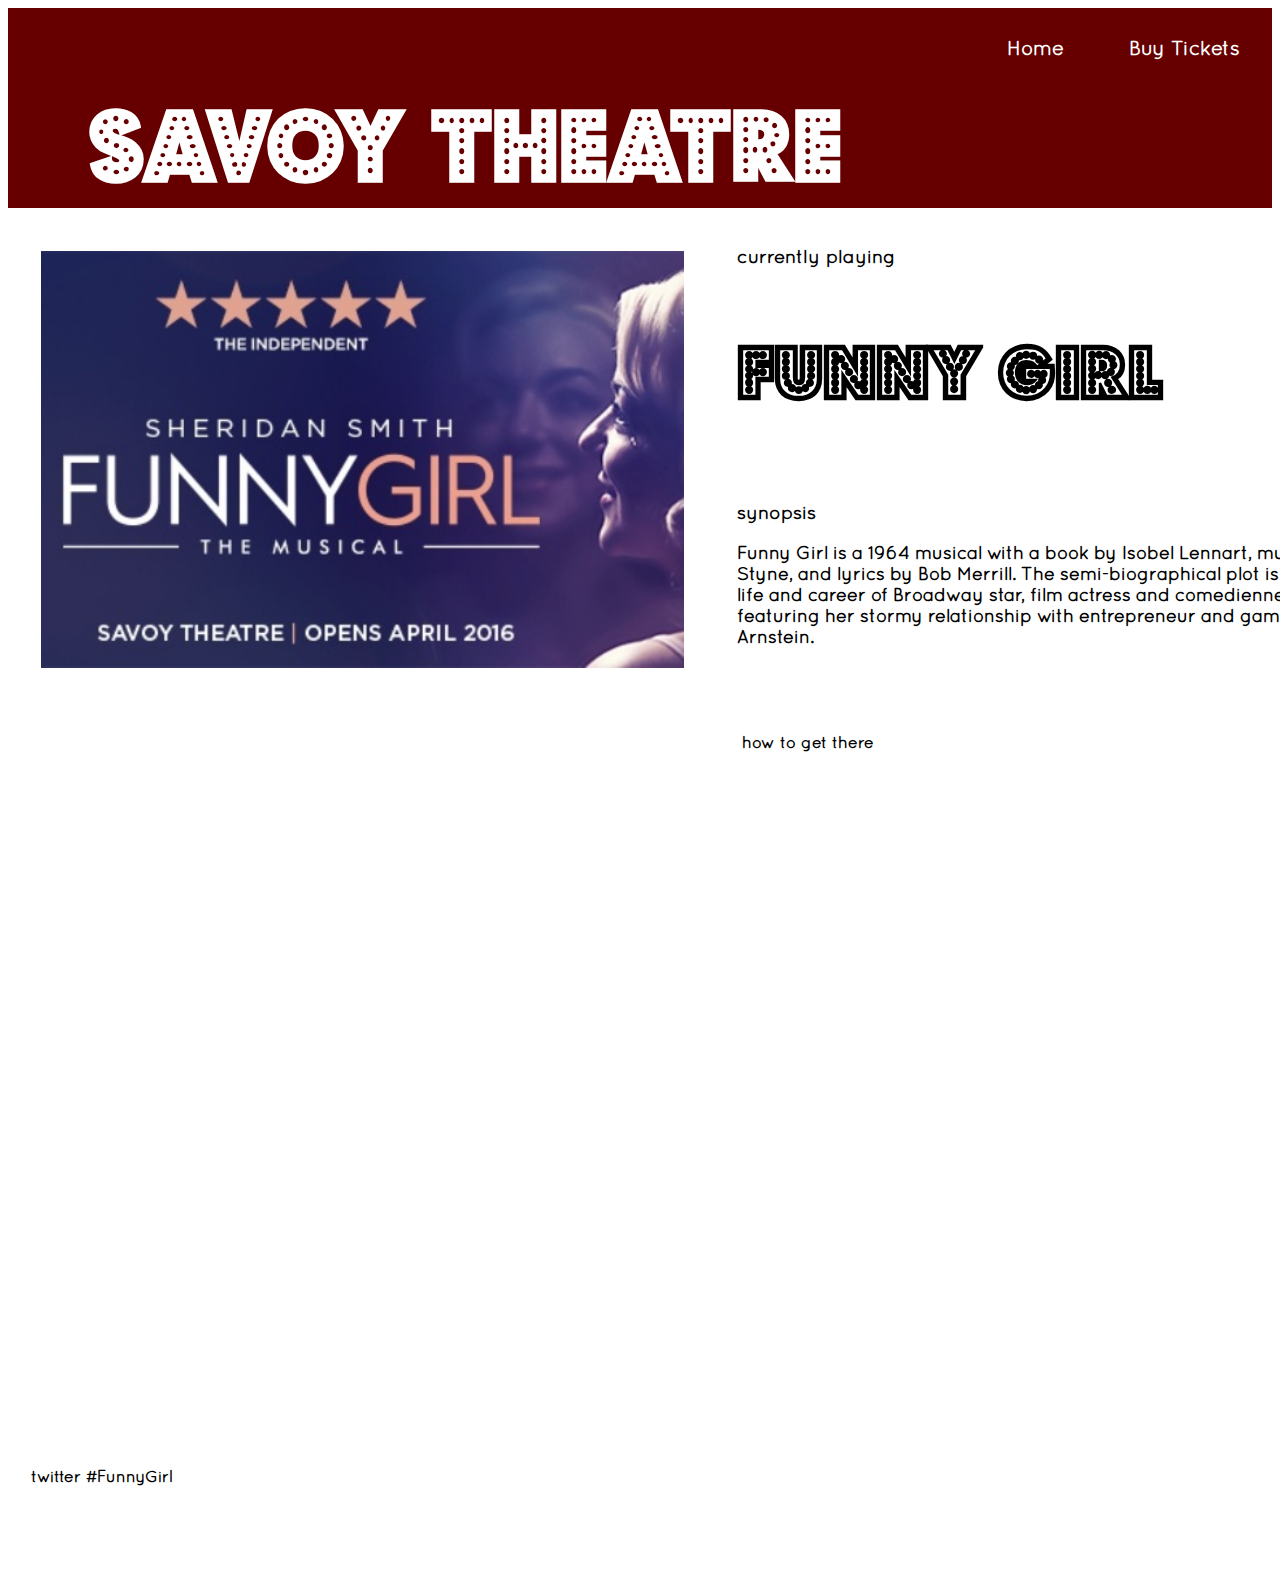
<file: templates/SAVOY.html>
<!doctype html>
<head>
	<link rel="stylesheet" type="text/css" href="../static/style/savoy.css">
	
	<header>
		<title>SAVOY THEATRE</title>

		<h1>SAVOY THEATRE</h1>
	<div class="topcorner">
		<ul li>
			<li><a href="DIY.html">Home</a></li>
			<li><a target="_blank" href="http://www.atgtickets.com/shows/funny-girl/savoy-theatre/">Buy Tickets</a></li>
		</ul li>
	</div>	
	</header>
</head>

<body>
	<div class="wrap">
	<div class= "picfix">
		<img src="../static/images/funny.jpg">
	</div>
	<div class="what">
		<h3>currently playing</h3>
			<h2>FUNNY GIRL</h2>
	</div>
	<div class="about">
		<h3>synopsis<h3>
			<p>Funny Girl is a 1964 musical with a book by Isobel Lennart, music by Jule Styne, and lyrics by Bob Merrill. The semi-biographical plot is based on the life and career of Broadway star, film actress and comedienne Fanny Brice featuring her stormy relationship with entrepreneur and gambler Nick Arnstein.</p>
	</div>

	<div class="google">
		<h4>how to get there</h4>
<iframe
  width="550"
  height="625"
  frameborder="0" style="border:0"
  src="https://www.google.com/maps/embed/v1/place?key=AIzaSyA5THsX_uHifnlhXnBcAp-V0q1tS6ta8zQ
    &q=SAVOY+THEATRE,LONDON+UK" allowfullscreen>
</iframe>

	</div>

	<div class="twitter">
		<h4>twitter #FunnyGirl<h4>
<a class="twitter-timeline" href="https://twitter.com/search?q=funny%20girl%20savoy" data-widget-id="710201197106487299">Tweets about funny girl savoy</a>
<script>!function(d,s,id){var js,fjs=d.getElementsByTagName(s)[0],p=/^http:/.test(d.location)?'http':'https';if(!d.getElementById(id)){js=d.createElement(s);js.id=id;js.src=p+"://platform.twitter.com/widgets.js";fjs.parentNode.insertBefore(js,fjs);}}(document,"script","twitter-wjs");</script>

	</div>
</div>
</body>
</html>
</file>
<file: static/style/index.css>
@font-face {
    font-family: "quick";
    src: url("../style/Quicksand.otf");
  }


@font-face {
    font-family: "Budmo";
    src: url("../style/budmo_1.ttf");
}
header {
  position: center fixed;
  max-width: 100%;
  max-height: 100%;

}

h1 {
	margin-top: 100px;
	color: #CDD8D8;
	text-align: center;
	font-size: 150px;
	font-family: 'Budmo';

  text-shadow: 6px 6px 10px #000000;
 }
body{
 	text-align:center;
 	background-size: cover;
background-image: url("../images/RedCurtain.jpg");
-moz-background-size: cover;
-webkit-background-size: cover;
background-position: top center !important;
background-repeat: no-repeat !important;
background-attachment: fixed;
letter-spacing: 5px;
max-width: 100%;
min-height: 100%;
}


 a { color: inherit;
  text-shadow: 3px 3px 4px #000000;

	}

p {
  font-size: 25px;
	font-family: 'quick';
	color: white;
  text-shadow: 3px 3px 4px #000000;
  
}

ul li {
display: inline;

margin: 30px;
}


.myButton {
  -moz-box-shadow: 4px 5px 7px 0px black;
  -webkit-box-shadow: 4px 5px 7px 0px black;
  box-shadow: 5px 7px 10px 0px black;
  background-color:transparent;
  -moz-border-radius:28px;
  -webkit-border-radius:28px;
  border-radius:28px;
  border:2px solid white;
  display:inline-block;
  cursor:pointer;
  color: white;
  font-family: 'quick';
  font-size:27px;
  padding:20px 64px;
  text-decoration:none;
  text-shadow:0px 0px 0px #040504;
  letter-spacing: 5px,


}
.myButton:hover {
  background-color: black;
}
.myButton:active {
  position:relative;
  top:2px;
}

img {
  box-shadow: 4px 5px 7px 0px black;
  border-radius: 50px;
}



@media only screen and (max-width: 500px) {

  
h1 { font-size: 80px;}
ul li { margin: 5px;
        display: inline-block fixed;}
img { display: inline-block;
      max-width: 100%;
      max-height: 100%;}

body { background-size: cover fixed;}



}
</file>
<file: static/style/apollo.css>
@font-face {
    font-family: "Budmo";
    src: url("../style/budmo_1.ttf");

}
@font-face {
	font-family: "quick";
	src: url("../style/Quicksand.otf");
}
@font-face {
    font-family: "Budmo2";
    src: url("../style/budmo_2.ttf");

}
h1 {
	font-family: "Budmo";
	font-size: 110px;
	color: black;
	padding-left: 80px;
	padding-top: 1px;
  position: relative;
  overflow: hidden;

}

ul li {
	list-style-type: none;
	display: inline-block;
	text-decoration: none;
	font-family: 'quick';
	padding: 20px;
  margin-right: 20px;

	
	
  }

  p {
  	font-size: 18px;
  }

body {
  	font-family: "quick";
  }
h2 {font-family: "Budmo2";
    font-size: 75px;
   
    }

a {text-decoration: none;
	color: #660000;
	font-weight: bolder;
  font-size: 20px;
	
	}

header {
	
	height: 200px;
	text-align: left;
	padding: 0.1px;
  position: relative;
  width: 1500px;
  width: 100%;
	background-color: #E0E0E0;	
}

h3 {
	font-weight: bolder;
}




 .topcorner{
   position:absolute;
   top:0;
   right:0;
  }

.wrap {
    width: 100%;
   margin: 0 auto;
    width: 1500px;
    height: auto;
   
   
}
  .picfix {
    float: left;
    position: relative;
    width: 45%;
    padding-top: 40px;
    border: solid white;
    padding-left: 30px;
    padding-bottom: 20px;
    
    
    
  }

  .what {
    float: left;
    width: 45%;
    display: block;
    position: relative;
    padding-left: 15px;
    border: solid white;
    padding-top: 15px;
    padding-bottom: -20px;
    
  }

  .about {
    float: left;
    width: 45%;
    display: block;
    border: solid white;
    padding-bottom: 20px;
    padding-left: 15px;
    position: relative;
    overflow: hidden;
    min-height: 180px;
    
  }



  .twitter {
    width: 45%;
    float: left;
    display: block;
    overflow: hidden;
    border: solid white;
    
    padding: 20px;
    position: relative;
    
  }
    .google {
    float: left;
    position: relative;
    width: 45%;
    padding: 20px;
    border: solid white;
}




@media screen and (max-width: 750px) {



  h1 { font-size: 60px;
        margin-top: 70px;}

  h2 {
 
    font-size: 90px;
}


header { 
        max-width: 100%;
         background-color: #E0E0E0;}
</file>
<file: static/style/DONMAR.css>
@font-face {
    font-family: "Budmo";
    src: url("../style/budmo_1.ttf");

}
@font-face {
	font-family: "quick";
	src: url("../style/Quicksand.otf");
}
@font-face {
    font-family: "Budmo2";
    src: url("../style/budmo_2.ttf");

}
h1 {
	font-family: "Budmo";
	font-size: 110px;
	color: white;
	padding-left: 80px;
	padding-top: 1px;
  position: relative;
  overflow: hidden;
	
}

ul li {
	list-style-type: none;
	display: inline-block;
	text-decoration: none;
	font-family: 'quick';
	padding: 20px;
  margin-right: 20px;

	
	
  }

  p {
  	font-size: 18px;
  }

body {
  	font-family: "quick";
  }
h2 {font-family: "Budmo2";
    font-size: 55px;
    position: relative;
  }

a {text-decoration: none;
	color: white;
	font-weight: bolder;
  font-size: 20px;
	
	}

header {
	
	height: 200px;
	text-align: left;
	padding: 0.1px;
  width: 1500px;
  width: 100%;
	background-color: #660000;
	
}

h3 {
	font-weight: bolder;
}



 .topcorner{
   position:absolute;
   top:0;
   right:0;
  }

.wrap {
    width: 100%;
   margin: 0 auto;
    width: 1500px;
    height: auto;
   
   
}
  .picfix {
    float: left;
    position: relative;
    width: 45%;
    padding-top: 40px;
    border: solid white;
    padding-left: 30px;
    padding-bottom: 20px;
    
    
    
  }

  .what {
    float: left;
    width: 45%;
    display: block;
    position: relative;
    padding-left: 15px;
    border: solid white;
    padding-top: 15px;
    padding-bottom: -20px;
    
  }

  .about {
    float: left;
    width: 45%;
    display: block;
    border: solid white;
    padding-bottom: 20px;
    padding-left: 15px;
    position: relative;
    overflow: hidden;
    min-height: 180px;
    
  }



  .twitter {
    width: 45%;
    float: left;
    display: block;
    overflow: hidden;
    border: solid white;
    
    padding: 20px;
    position: relative;
    
  }
    .google {
   float: left;
    position: relative;
    width: 45%;
    padding: 20px;
    border: solid white;
}


   @media screen and (max-width: 750px) {

  h1 { font-size: 60px;
        margin-top: 70px;}

  h2 {
    min-height: 100px;
}

iframe {
   width="150"
  height="225"
}

}
</file>
<file: static/style/duke.css>
@font-face {
    font-family: "Budmo";
    src: url("../style/budmo_1.ttf");

}
@font-face {
	font-family: "quick";
	src: url("../style/Quicksand.otf");
}
@font-face {
    font-family: "Budmo2";
    src: url("../style/budmo_2.ttf");

}
h1 {
	font-family: "Budmo";
	font-size: 110px;
	color: black;
	padding-left: 75px;
	padding-top: 1px;
  position: relative;
  overflow: hidden;
	
}

ul li {
	list-style-type: none;
	display: inline-block;
	text-decoration: none;
	font-family: 'quick';
	padding: 20px;
  margin-right: 20px;

	
	
  }

  p {
  	font-size: 18px;
  }

body {
  	font-family: "quick";
  }
h2 {font-family: "Budmo2";
    font-size: 70px;
    position: relative;}

a {text-decoration: none;
	color: #660000;
	font-weight: bolder;
  font-size: 20px;
	
	}

header {
	
	height: 200px;
	text-align: left;
	padding: 0.1px;
  width: 1500px;
  width: 100%;
	background-color: #E0E0E0;
	
}

h3 {
	font-weight: bolder;
}



 .topcorner{
   position:absolute;
   top:0;
   right:0;
  }

.wrap {
    width: 100%;
   margin: 0 auto;
    width: 1500px;
    height: auto;
   
   
}
  .picfix {
    float: left;
    position: relative;
    width: 45%;
    padding-top: 40px;
    border: solid white;
    padding-left: 30px;
    padding-bottom: 20px;
    
    
  	
  }

  .what {
    float: left;
    width: 45%;
    display: block;
    position: relative;
    padding-left: 15px;
    border: solid white;
    padding-top: 15px;
    padding-bottom: -20px;
    
  }

  .about {
    float: left;
    width: 45%;
    display: block;
    border: solid white;
    padding-bottom: 20px;
    padding-left: 15px;
    position: relative;
    overflow: hidden;
    min-height: 180px;
    
  }



  .twitter {
    width: 45%;
    float: left;
    display: block;
    overflow: hidden;
    border: solid white;
    
    padding: 20px;
    position: relative;
    
  }
    .google {
   float: left;
    position: relative;
    width: 45%;
    padding: 20px;
    border: solid white;
}


   @media screen and (max-width: 750px) {

  h1 { font-size: 60px;
        margin-top: 70px;}

  h2 {
    min-height: 100px;
}

iframe {
   width="150"
  height="225"
}

}
</file>
<file: static/style/fortune.css>
@font-face {
    font-family: "Budmo";
    src: url("../style/budmo_1.ttf");

}
@font-face {
	font-family: "quick";
	src: url("../style/Quicksand.otf");
}
@font-face {
    font-family: "Budmo2";
    src: url("../style/budmo_2.ttf");

}
h1 {
	font-family: "Budmo";
	font-size: 110px;
	color: black;
	padding-left: 80px;
	padding-top: 1px;

	
}

ul li {
	list-style-type: none;
	display: inline-block;
	text-decoration: none;
	font-family: 'quick';
	padding: 20px;
  margin-right: 20px;

	
	
  }

  p {
  	font-size: 18px;
  }

body {
  	font-family: "quick";
  }
h2 {font-family: "Budmo2";
    font-size: 65px;}

a {text-decoration: none;
	color: #660000;
	font-weight: bolder;
  font-size: 20px;
	
	}

header {
	
	height: 200px;
	text-align: left;
	padding: 0.1px;

	background-color: #E0E0E0;
	
}

h3 {
	font-weight: bolder;
}



 .topcorner{
   position:absolute;
   top:0;
   right:0;
  }

.wrap {
    width: 100%;
   margin: 0 auto;
    width: 1500px;
    height: auto;
   
   
}
  .picfix {
    float: left;
    position: relative;
    width: 45%;
    padding-top: 40px;
    border: solid white;
    padding-left: 30px;
    padding-bottom: 20px;
    
    
    
  }

  .what {
    float: left;
    width: 45%;
    display: block;
    position: relative;
    padding-left: 15px;
    border: solid white;
    padding-top: 15px;
    padding-bottom: -25px;
    
  }

  .about {
    float: left;
    width: 45%;
    display: block;
    border: solid white;
    padding-bottom: 20px;
    padding-left: 15px;
    position: relative;
    overflow: hidden;
    min-height: 180px;
    
  }



  .twitter {
    width: 45%;
    float: left;
    display: block;
    overflow: hidden;
    border: solid white;
    
    padding: 20px;
    position: relative;
    
  }
    .google {
    float: left;
    position: relative;
    width: 45%;
    padding: 20px;
    border: solid white;
}




@media screen and (max-width: 750px) {



  h1 { font-size: 60px;
        margin-top: 70px;}

  h2 {
 
    font-size: 90px;
}


header { 
        max-width: 100%;
         background-color: #E0E0E0;}
</file>
<file: static/style/harold.css>
@font-face {
    font-family: "Budmo";
    src: url("../style/budmo_1.ttf");

}
@font-face {
	font-family: "quick";
	src: url("../style/Quicksand.otf");
}
@font-face {
    font-family: "Budmo2";
    src: url("../style/budmo_2.ttf");

}
h1 {
	font-family: "Budmo";
	font-size: 110px;
	color: white;
	padding-left: 80px;
	padding-top: 1px;
  position: relative;
  overflow: hidden;
	
}

ul li {
	list-style-type: none;
	display: inline-block;
	text-decoration: none;
	font-family: 'quick';
	padding: 20px;
  margin-right: 20px;


	
	
  }

  p {
  	font-size: 18px;
  }

body {
  	font-family: "quick";
  }
h2 {font-family: "Budmo2";
    font-size: 70px;
  }

a {text-decoration: none;
	color: white;
	font-weight: bolder;
  font-size: 20px;
	
	}

header {
	
	height: 200px;
	text-align: left;
	padding: 0.1px;

	background-color: #660000;
	
}

h3 {
	font-weight: bolder;
}



 
 .topcorner{
   position:absolute;
   top:0;
   right:0;
  }

.wrap {
    width: 100%;
   margin: 0 auto;
    width: 1500px;
    height: auto;
   
   
}
  .picfix {
    float: left;
    position: relative;
    width: 45%;
    padding-top: 40px;
    border: solid white;
    padding-left: 30px;
    padding-bottom: 20px;
    
    
    
  }

  .what {
    float: left;
    width: 45%;
    display: block;
    position: relative;
    padding-left: 15px;
    border: solid white;
    padding-top: 15px;
    padding-bottom: -20px;
    
  }

  .about {
    float: left;
    width: 45%;
    display: block;
    border: solid white;
    padding-bottom: 20px;
    padding-left: 15px;
    position: relative;
    overflow: hidden;
    min-height: 180px;
    
  }



  .twitter {
    width: 45%;
    float: left;
    display: block;
    overflow: hidden;
    border: solid white;
    
    padding: 20px;
    position: relative;
    
  }
    .google {
    float: left;
    position: relative;
    width: 45%;
    padding: 20px;
    border: solid white;
}




@media screen and (max-width: 750px) {



  h1 { font-size: 60px;
        margin-top: 70px;}

  h2 {
 
    font-size: 90px;
}


header { 
        max-width: 100%;
         }
</file>
<file: static/style/lyceum.css>
@font-face {
    font-family: "Budmo";
    src: url("../style/budmo_1.ttf");

}
@font-face {
	font-family: "quick";
	src: url("../style/Quicksand.otf");
}
@font-face {
    font-family: "Budmo2";
    src: url("../style/budmo_2.ttf");

}
h1 {
	font-family: "Budmo";
	font-size: 110px;
	color: black;
	padding-left: 30px;
	padding-top: 1px;
  position: relative;
  overflow: hidden;
	
}

ul li {
	list-style-type: none;
	display: inline-block;
	text-decoration: none;
	font-family: 'quick';
	padding: 20px;
  margin-right: 20px;

	
	
  }

  p {
  	font-size: 18px;
  }

body {
  	font-family: "quick";
  }
h2 {font-family: "Budmo2";
    font-size: 70px;
 }

a {text-decoration: none;
	color: #660000;
	font-weight: bolder;
  font-size: 20px;

  
	
	}

header {
	
	height: 200px;
	text-align: left;
	padding: 0.1px;


	background-color: #E0E0E0;
	
}

h3 {
	font-weight: bolder;
}




 
 .topcorner{
   position:absolute;
   top:0;
   right:0;
  }

.wrap {
    width: 100%;
   margin: 0 auto;
    width: 1500px;
    height: auto;
   
   
}
  .picfix {
    float: left;
    position: relative;
    width: 45%;
    padding-top: 40px;
    border: solid white;
    padding-left: 30px;
    padding-bottom: 20px;
    
    
    
  }

  .what {
    float: left;
    width: 45%;
    display: block;
    position: relative;
    padding-left: 15px;
    border: solid white;
    padding-top: 15px;
    
    
  }

  .about {
    float: left;
    width: 45%;
    display: block;
    border: solid white;
    padding-bottom: 20px;
    padding-left: 15px;
    position: relative;
    overflow: hidden;
    min-height: 180px;

    
  }



  .twitter {
    width: 45%;
    float: left;
    display: block;
    overflow: hidden;
    border: solid white;
    
    padding: 20px;
    position: relative;
    
  }
    .google {
    float: left;
    position: relative;
    width: 45%;
    padding: 20px;
    border: solid white;
}




@media screen and (max-width: 750px) {



  h1 { font-size: 60px;
        margin-top: 70px;}

  h2 {
 
    font-size: 90px;
}


header { 
        max-width: 100%;
         background-color: #E0E0E0;}

}
</file>
<file: static/style/PHOENIX.css>
@font-face {
    font-family: "Budmo";
    src: url("../style/budmo_1.ttf");

}
@font-face {
	font-family: "quick"; 
	src: url("../style/Quicksand.otf");
}
@font-face {
    font-family: "Budmo2";
    src: url("../style/budmo_2.ttf");

}
h1 {
	font-family: "Budmo";
	font-size: 110px;
	color: black;
	padding-left: 80px;
	padding-top: 1px;
  position: relative;
  overflow: hidden;

	
}

ul li {
	list-style-type: none;
	display: inline-block;
	text-decoration: none;
	font-family: 'quick';
	padding: 20px;
  margin-right: 20px;
 

	
	
  }

  p {
  	font-size: 18px;
  }

body {
  	font-family: "quick";
  }
h2 {font-family: "Budmo2";
    font-size: 60px;}

a {text-decoration: none;
	color: #660000;
	font-weight: bolder;
  font-size: 20px;
	
	}

header {
	
	height: 200px;
	text-align: left;
	padding: 0.1px;

	background-color: #E0E0E0;
	
}

h3 {
	font-weight: bolder;
}


 .topcorner{
   position:absolute;
   top:0;
   right:0;
  }

.wrap {
    width: 100%;
   margin: 0 auto;
    width: 1500px;
    height: auto;
   
   
}
  .picfix {
    float: left;
    position: relative;
    width: 45%;
    padding-top: 40px;
    border: solid white;
    padding-left: 30px;
    padding-bottom: 20px;
    
    
    
  }

  .what {
    float: left;
    width: 45%;
    display: block;
    position: relative;
    padding-left: 15px;
    border: solid white;
    padding-top: 15px;
    
    
  }

  .about {
    float: left;
    width: 45%;
    display: block;
    border: solid white;
    padding-bottom: 20px;
    padding-left: 15px;
    position: relative;
    overflow: hidden;
    min-height: 180px;

    
  }



  .twitter {
    width: 45%;
    float: left;
    display: block;
    overflow: hidden;
    border: solid white;
    
    padding: 20px;
    position: relative;
    
  }
    .google {
    float: left;
    position: relative;
    width: 45%;
    padding: 20px;
    border: solid white;
}




@media screen and (max-width: 750px) {



  h1 { font-size: 60px;
        margin-top: 70px;}

  h2 {
 
    font-size: 90px;
}


header { 
        max-width: 100%;
         background-color: #E0E0E0;}

}
</file>
<file: static/style/piccadilly.css>
@font-face {
    font-family: "Budmo";
    src: url("../style/budmo_1.ttf");

}
@font-face {
	font-family: "quick";
	src: url("../style/Quicksand.otf");
}
@font-face {
    font-family: "Budmo2";
    src: url("../style/budmo_2.ttf");

}
h1 {
	font-family: "Budmo";
	font-size: 110px;
	color: white;
	padding-left: 80px;
	padding-top: 1px;
  position: relative;
  overflow: hidden;
	
}

ul li {
	list-style-type: none;
	display: inline-block;
	text-decoration: none;
	font-family: 'quick';
	padding: 20px;
  margin-right: 20px;

	
	
  }

  p {
  	font-size: 18px;
  }

body {
  	font-family: "quick";
  }
h2 {font-family: "Budmo2";
    font-size: 80px;
  }

a {text-decoration: none;
	color: white;
	font-weight: bolder;
  font-size: 20px;
	
	}

header {
	
	height: 200px;
	text-align: left;
	padding: 0.1px;

	background-color: #660000;
	
}

h3 {
	font-weight: bolder;
}



 .topcorner{
   position:absolute;
   top:0;
   right:0;
  }

.wrap {
    width: 100%;
   margin: 0 auto;
    width: 1500px;
    height: auto;
   
   
}
  .picfix {
    float: left;
    position: relative;
    width: 45%;
    padding-top: 40px;
    border: solid white;
    padding-left: 30px;
    padding-bottom: 20px;
    
    
    
  }

  .what {
    float: left;
    width: 45%;
    display: block;
    position: relative;
    padding-left: 15px;
    border: solid white;
    padding-top: 15px;
    
    
  }

  .about {
    float: left;
    width: 45%;
    display: block;
    border: solid white;
    padding-bottom: 20px;
    padding-left: 15px;
    position: relative;
    overflow: hidden;
    min-height: 180px;

    
  }



  .twitter {
    width: 45%;
    float: left;
    display: block;
    overflow: hidden;
    border: solid white;
    
    padding: 20px;
    position: relative;
    
  }
    .google {
    float: left;
    position: relative;
    width: 45%;
    padding: 20px;
    border: solid white;
}




@media screen and (max-width: 750px) {



  h1 { font-size: 60px;
        margin-top: 70px;}

  h2 {
 
    font-size: 90px;
}


header { 
        max-width: 100%;
        }

}
</file>
<file: static/style/playhouse.css>
@font-face {
    font-family: "Budmo";
    src: url("../style/budmo_1.ttf");

}
@font-face {
	font-family: "quick";
	src: url("../style/Quicksand.otf");
}
@font-face {
    font-family: "Budmo2";
    src: url("../style/budmo_2.ttf");

}
h1 {
	font-family: "Budmo";
	font-size: 110px;
	color: black;
	padding-left: 80px;
	padding-top: 1px;
  position: relative;
  overflow: hidden;
	
}

ul li {
	list-style-type: none;
	display: inline-block;
	text-decoration: none;
	font-family: 'quick';
	padding: 20px;
  margin-right: 20px;

	
	
  }

  p {
  	font-size: 18px;
  }

body {
  	font-family: "quick";
  }
h2 {font-family: "Budmo2";
    font-size: 70px;}

a {text-decoration: none;
	color: #660000;
	font-weight: bolder;
  font-size: 20px;
	
	}

header {
	
	height: 200px;
	text-align: left;
	padding: 0.1px;

	background-color: #E0E0E0;
	
}

h3 {
	font-weight: bolder;
}



 
 .topcorner{
   position:absolute;
   top:0;
   right:0;
  }

.wrap {
    width: 100%;
   margin: 0 auto;
    width: 1500px;
    height: auto;
   
   
}
  .picfix {
    float: left;
    position: relative;
    width: 45%;
    padding-top: 40px;
    border: solid white;
    padding-left: 30px;
    padding-bottom: 20px;
    
    
    
  }

  .what {
    float: left;
    width: 45%;
    display: block;
    position: relative;
    padding-left: 15px;
    border: solid white;
    padding-top: 15px;
    
    
  }

  .about {
    float: left;
    width: 45%;
    display: block;
    border: solid white;
    padding-bottom: 20px;
    padding-left: 15px;
    position: relative;
    overflow: hidden;
    min-height: 180px;

    
  }



  .twitter {
    width: 45%;
    float: left;
    display: block;
    overflow: hidden;
    border: solid white;
    
    padding: 20px;
    position: relative;
    
  }
    .google {
    float: left;
    position: relative;
    width: 45%;
    padding: 20px;
    border: solid white;
}




@media screen and (max-width: 750px) {



  h1 { font-size: 60px;
        margin-top: 70px;}

  h2 {
 
    font-size: 90px;
}


header { 
        max-width: 100%;
         background-color: #E0E0E0;}

}
</file>
<file: static/style/savoy.css>
@font-face {
    font-family: "Budmo";
    src: url("../style/budmo_1.ttf");

}
@font-face {
	font-family: "quick";
	src: url("../style/Quicksand.otf");
}
@font-face {
    font-family: "Budmo2";
    src: url("../style/budmo_2.ttf");

}
h1 {
	font-family: "Budmo";
	font-size: 110px;
	color: white;
	padding-left: 80px;
	padding-top: 1px;
  position: relative;
  overflow: hidden;
	
}

ul li {
	list-style-type: none;
	display: inline-block;
	text-decoration: none;
	font-family: 'quick';
	padding: 20px;
  margin-right: 20px;

	
	
  }

  p {
  	font-size: 18px;
  }

body {
  	font-family: "quick";
  }
h2 {font-family: "Budmo2";
    font-size: 75px;
  }

a {text-decoration: none;
	color: white;
	font-weight: bolder;
  font-size: 20px;
	
	}

header {
	
	height: 200px;
	text-align: left;
	padding: 0.1px;

	background-color: #660000;
	
}

h3 {
	font-weight: bolder;
}



 
 .topcorner{
   position:absolute;
   top:0;
   right:0;
  }

.wrap {
    width: 100%;
   margin: 0 auto;
    width: 1500px;
    height: auto;
   
   
}
  .picfix {
    float: left;
    position: relative;
    width: 45%;
    padding-top: 40px;
    border: solid white;
    padding-left: 30px;
    padding-bottom: 20px;
    
    
    
  }

  .what {
    float: left;
    width: 45%;
    display: block;
    position: relative;
    padding-left: 15px;
    border: solid white;
    padding-top: 15px;
    
    
  }

  .about {
    float: left;
    width: 45%;
    display: block;
    border: solid white;
    padding-bottom: 20px;
    padding-left: 15px;
    position: relative;
    overflow: hidden;
    min-height: 180px;

    
  }



  .twitter {
    width: 45%;
    float: left;
    display: block;
    overflow: hidden;
    border: solid white;
    
    padding: 20px;
    position: relative;
    
  }
    .google {
    float: left;
    position: relative;
    width: 45%;
    padding: 20px;
    border: solid white;
}




@media screen and (max-width: 750px) {



  h1 { font-size: 60px;
        margin-top: 70px;}

  h2 {
 
    font-size: 90px;
}


header { 
        max-width: 100%;}

}
</file>
